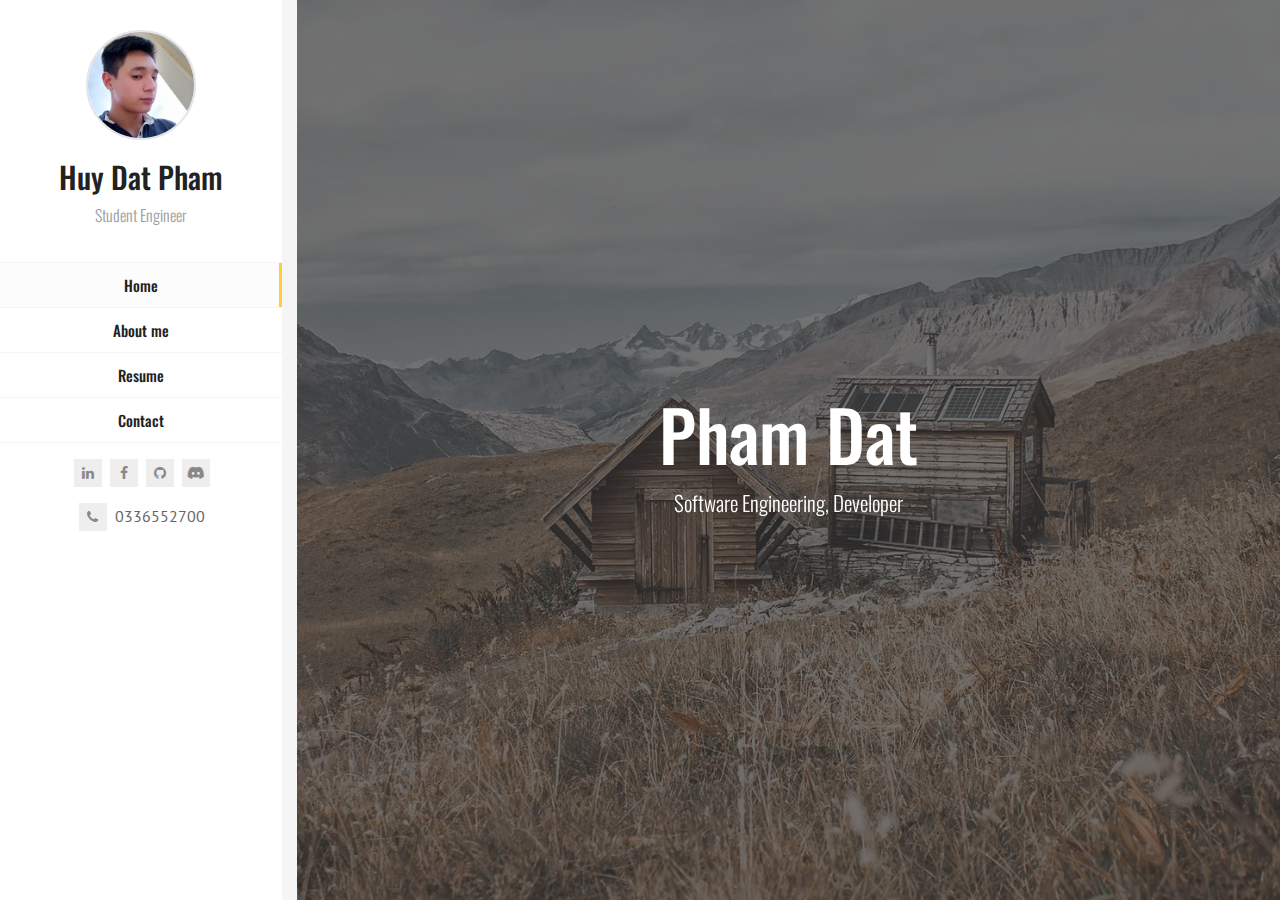
<file: index.html>
<!DOCTYPE html>
<html lang="en" class="no-js">

	<head>
		<meta charset="UTF-8" />
		<meta http-equiv="X-UA-Compatible" content="IE=edge">
		<title>Huy Dat Pham</title>
		<meta name="viewport" content="width=device-width, initial-scale=1, maximum-scale=1" />
		<meta name="description" content="Sunshine - Responsive vCard Template" />
		<meta name="keywords"
			content="vcard, resposnive, retina, resume, jquery, css3, bootstrap, Sunshine, portfolio" />
		<meta name="author" content="lmtheme" />
		<link rel="shortcut icon" href="favicon.ico">

		<link rel="stylesheet" href="https://cdnjs.cloudflare.com/ajax/libs/font-awesome/6.5.1/css/all.min.css"/>

		<link rel="stylesheet" href="css/bootstrap.css">
		<link rel="stylesheet" href="css/normalize.css">
		<link rel="stylesheet" href="css/transition-animations.css">
		<link rel="stylesheet" href="css/owl.carousel.css">
		<link rel="stylesheet" href="css/magnific-popup.css">
		<link rel="stylesheet" href="css/animate.css">
		<link rel="stylesheet" href="css/main.css" type="text/css">

		<script src="js/jquery-2.1.3.min.js"></script>
		<script src="js/modernizr.custom.js"></script>

		<script src='https://www.google.com/recaptcha/api.js'></script>
	</head>

	<body>
		<!-- Loading animation -->
		<div class="preloader">
			<div class="preloader-animation">
				<div class="dot1"></div>
				<div class="dot2"></div>
			</div>
		</div>
		<!-- /Loading animation -->

		<div id="page" class="page">
			<!-- Header -->
			<header id="site_header" class="header mobile-menu-hide">
				<div class="my-photo">
					<img src="./images/avatar.png" alt="image">
					<div class="mask"></div>
				</div>

				<div class="site-title-block">
					<h1 class="site-title">Huy Dat Pham</h1>
					<p class="site-description">Student Engineer</p>
				</div>

				<!-- Navigation & Social buttons -->
				<div class="site-nav">
					<!-- Main menu -->
					<ul id="nav" class="site-main-menu">
						<!-- About Me Subpage link -->
						<li>
							<a class="pt-trigger" href="#home" data-animation="58"
								data-goto="1">Home</a>
							<!-- href value = data-id without # of .pt-page. Data-goto is the number of section -->
						</li>
						<!-- /About Me Subpage link -->
						<!-- About Me Subpage link -->
						<li>
							<a class="pt-trigger" href="#about_me" data-animation="59" data-goto="2">About me</a>
						</li>
						<!-- /About Me Subpage link -->
						<li>
							<a class="pt-trigger" href="#resume" data-animation="60" data-goto="3">Resume</a>
						</li>
						<li>
							<a class="pt-trigger" href="#contact" data-animation="59" data-goto="4">Contact</a>
						</li>
					</ul>
					<!-- /Main menu -->

					<!-- Social buttons -->
					<ul class="social-links">
						<li>
							<a class="tip social-button" href="https://www.linkedin.com/in/huy-đạt-phạm-8a4926231"
								title="Linkedin"><i class="fa fa-linkedin"></i></a>
						</li>
						<!-- Full list of social icons: http://fontawesome.io/icons/#brand -->
						<li>
							<a class="tip social-button" href="https://www.facebook.com/profile.php?id=100041685856201"
								title="Facebook"><i class="fa fa-facebook"></i></a>
						</li>
						<li>
							<a class="tip social-button" href="https://github.com/phamhuydat"
								title="Github"><i class="fa fa-github"></i></a>
						</li>
						<li>
							<a class="tip social-button" href="#"
								title="Discord"><i class="fa-brands fa-discord"></i></a>
						</li>
					</ul>
					<ul class="social-links">
						<li>
							<a class="tip social-button" href="#"	
								title="Phone"><i class="fa fa-phone"></i></a>
								&nbsp0336552700
						</li>
					</ul>
					<!-- /Social buttons -->
				</div>
				<!-- Navigation & Social buttons -->
			</header>
			<!-- /Header -->

			<!-- Mobile Header -->
			<div class="mobile-header mobile-visible">
				<div class="mobile-logo-container">
					<div class="mobile-site-title">Huy Dat Pham</div>
				</div>

				<a class="menu-toggle mobile-visible">
					<i class="fa fa-bars"></i>
				</a>
			</div>
			<!-- /Mobile Header -->

			<!-- Main Content -->
			<div id="main" class="site-main">
				<!-- Page changer wrapper -->
				<div class="pt-wrapper">
					<!-- Subpages -->
					<div class="subpages">
						<!-- Home Subpage -->
						<section class="pt-page pt-page-1 section-with-bg section-paddings-0"
							style="background-image: url(images/homebg.png);" data-id="home">
							<div class="home-page-block-bg">
								<div class="mask"></div>
							</div>
							<div class="home-page-block">
								<div class="v-align">
									<h2>Pham Dat</h2>
									<div id="rotate" class="text-rotate">
										<div>
											<p class="home-page-description">Software Engineering, Developer</p>
										</div>
										<div>
												<p class="home-page-description">Database System and Data Engineer</p>
										</div>
									</div>
								</div>
							</div>
						</section>
						<!-- End of Home Subpage -->

						<!-- About Me Subpage -->
						<section class="pt-page pt-page-2" data-id="about_me">
							<div class="section-title-block">
								<h2 class="section-title">About Me</h2>
								<h5 class="section-description">Summary</h5>	
							</div>
							<div class="row">
								<div class="col-sm-8 col-md-8 subpage-block">
									<div class="general-info">
										<h3>Hello</h3>
										<p>My name Phạm Huy Đạt. I am an engineering student with passion for software development,
											currently I am learning website development with ASP.NET, C#,
											Besides website development, I want to learn other technologies such as Data Engineer,
											Computer Vision and machine learning.</p>
										<p>My learning journey focused on acquiring the necessary skills and knowledge to 
											thrive in the field of software engineering and develop my own skills.</p>
									</div>
								</div>

								<!-- <div class="col-sm-4 col-md-4 subpage-block">
									<div class="block-title" style="width: 250px; height: 250px">
										<img src="images/avatar.png" alt="" style="border-radius: 50%;">
									</div>
								</div> -->
							</div>

							<!-- Services block -->
							<div class="block-title">
								<h3>Services</h3>
							</div>

							<div class="row">
								<div class="col-sm-6 col-md-3 subpage-block">
									<div class="service-block">
										<div class="service-info">
											<img src="images/service/web_design.png" alt="Web Design">
											<h4>Web Design</h4>
											<p></p>
										</div>
									</div>
								</div>

								<!-- <div class="col-sm-6 col-md-3 subpage-block">
									<div class="service-block">
										<div class="service-info">
											<img src="images/service/copywrite.png" alt="Copywriter">
											<h4>Copywriter</h4>
											<p>Lorem ipsum dolor sit amet, consectetur adipisicing elit, sed do eiusmod
												tempor.</p>
										</div>
									</div>
								</div> -->

								<div class="col-sm-6 col-md-3 subpage-block">
									<div class="service-block">
										<div class="service-info">
											<img src="images/service/computervision.jpg" alt="Computer Vision">
											<h4>Computer Vision</h4>
											<p></p>
										</div>
									</div>
								</div>

								<div class="col-sm-6 col-md-3 subpage-block">
									<div class="service-block">
										<div class="service-info">
											<img src="images/service/mc.jpg" alt="Machine learning">
											<h4>Machine learning</h4>
											<p></p>
										</div>
									</div>
								</div>
							</div>
							<!-- End of Services block -->
						</section>
						<!-- End of About Me Subpage -->

						<!-- Resume Subpage -->
						<section class="pt-page pt-page-3" data-id="resume">
							<div class="section-title-block">
								<h2 class="section-title">Resume</h2>
								<!-- <h5 class="section-description"></h5> -->
							</div>
							<!-- <div class="row">
								<div class="col-sm-6 col-md-4 subpage-block">
									<div class="block-title">
										<h3>Education</h3>
									</div>
									<div class="timeline">

										<div class="timeline-event te-primary">
											<h5 class="event-date">2021</h5>
											<h4 class="event-name">Specialization Course</h4>
											<span class="event-description">University of Studies</span>
											<p>Mauris magna sapien, pharetra consectetur fringilla vitae, interdum sed
												tortor.</p>
										</div>
										
										<div class="timeline-event te-primary">
											<h5 class="event-date">2009</h5>
											<h4 class="event-name">Specialization Course</h4>
											<span class="event-description">University of Studies</span>
											<p>Mauris magna sapien, pharetra consectetur fringilla vitae, interdum sed
												tortor.</p>
										</div>
										
										<div class="timeline-event te-primary">
											<h5 class="event-date">2008</h5>
											<h4 class="event-name">Specialization Course</h4>
											<span class="event-description">University of Studies</span>
											<p>Mauris magna sapien, pharetra consectetur fringilla vitae, interdum sed
												tortor.</p>
										</div>
									</div>
								</div>

								<div class="col-sm-6 col-md-4 subpage-block">
									<div class="block-title">
										<h3>Experience</h3>
									</div>
									<div class="timeline">
										
										<div class="timeline-event te-primary">
											<h5 class="event-date">May 2022</h5>
											<h4 class="event-name">Backend-developer(C#)</h4>
											<span class="event-description">Web MVC</span>
											<p>Mauris magna sapien, pharetra consectetur fringilla vitae, interdum sed
												tortor.</p>
										</div>
									
										<div class="timeline-event te-primary">
											<h5 class="event-date">Dec 2011 - Nov 2012</h5>
											<h4 class="event-name">Web Designer</h4>
											<span class="event-description">Apple Inc.</span>
											<p>Mauris magna sapien, pharetra consectetur fringilla vitae, interdum sed
												tortor.</p>
										</div>
									
										<div class="timeline-event te-primary">
											<h5 class="event-date">Jan 2010 - Dec 2011</h5>
											<h4 class="event-name">Graphic Designer</h4>
											<span class="event-description">Web Agency</span>
											<p>Mauris magna sapien, pharetra consectetur fringilla vitae, interdum sed
												tortor.</p>
										</div>
									</div>
								</div>
								<div class="col-sm-6 col-md-4 subpage-block">
									<div class="block-title">
										<h3>Experience</h3>
									</div>
									<div class="timeline">
									
										<div class="timeline-event te-primary">
											<h5 class="event-date">Dec 2012 - Current</h5>
											<h4 class="event-name">Frontend-developer</h4>
											<span class="event-description">Web Agency</span>
											<p>Mauris magna sapien, pharetra consectetur fringilla vitae, interdum sed
												tortor.</p>
										</div>
										
										<div class="timeline-event te-primary">
											<h5 class="event-date">Dec 2011 - Nov 2012</h5>
											<h4 class="event-name">Web Designer</h4>
											<span class="event-description">Apple Inc.</span>
											<p>Mauris magna sapien, pharetra consectetur fringilla vitae, interdum sed
												tortor.</p>
										</div>
										
										<div class="timeline-event te-primary">
											<h5 class="event-date">Jan 2010 - Dec 2011</h5>
											<h4 class="event-name">Graphic Designer</h4>
											<span class="event-description">Web Agency</span>
											<p>Mauris magna sapien, pharetra consectetur fringilla vitae, interdum sed
												tortor.</p>
										</div>
									</div>
								</div>
							</div> -->
							<div class="row">	
								<!-- <div class="col-sm-12 col-md-12">
									<div class="download-cv-block">
										<a class="button" target="_blank" href="#">Download CV</a>
									</div>
								</div> -->
							</div>
						</section>
						<!-- End Resume Subpage -->
						
						<!-- Contact Subpage -->
						<section class="pt-page pt-page-6" data-id="contact">
							<div class="section-title-block">
								<h2 class="section-title">Contact</h2>
								<!-- <h5 class="section-description">Get in Touch</h5> -->
							</div>

							<div class="row">
								<div class="col-sm-6 col-md-6 subpage-block">
									<div class="block-title">
										<h3>Get in Touch</h3>
									</div>
									<p>	</p>
									<div class="contact-info-block">
										<div class="ci-icon">
											<i class="pe-7s-icon pe-7s-map-marker"></i>
										</div>
										<div class="ci-text">
											<h5>Cần Thơ, VietNam</h5>
										</div>
									</div>
									<div class="contact-info-block">
										<div class="ci-icon">
											<i class="pe-7s-icon pe-7s-mail"></i>
										</div>
										<div class="ci-text">
											<h5>phamhuydat0827@gmail.com</h5>
										</div>
									</div>
									<div class="contact-info-block">
										<div class="ci-icon">
											<i class="pe-7s-icon pe-7s-call"></i>
										</div>
										<div class="ci-text">
											<h5>0336552700</h5>
										</div>
									</div>
								</div>

								<div class="col-sm-6 col-md-6 subpage-block">
									<div class="block-title">
										<h3>Contact Form</h3>
									</div>
									<form id="contact-form" method="post" action="contact_form/contact_form.php">

										<div class="messages"></div>

										<div class="controls">
											<div class="form-group">
												<input id="form_name" type="text" name="name" class="form-control"
													placeholder="Full Name" required="required"
													data-error="Name is required.">
												<div class="form-control-border"></div>
												<i class="form-control-icon fa fa-user"></i>
												<div class="help-block with-errors"></div>
											</div>

											<div class="form-group">
												<input id="form_email" type="email" name="email" class="form-control"
													placeholder="Email Address" required="required"
													data-error="Valid email is required.">
												<div class="form-control-border"></div>
												<i class="form-control-icon fa fa-envelope"></i>
												<div class="help-block with-errors"></div>
											</div>

											<div class="form-group">
												<textarea id="form_message" name="message" class="form-control"
													placeholder="Message for me" rows="4" required="required"
													data-error="Please, leave me a message."></textarea>
												<div class="form-control-border"></div>
												<i class="form-control-icon fa fa-comment"></i>
												<div class="help-block with-errors"></div>
											</div>

											<div class="g-recaptcha"
												data-sitekey="6LdqmCAUAAAAAMMNEZvn6g4W5e0or2sZmAVpxVqI"
												data-callback="correctCaptcha"></div>

											<input type="submit" class="button btn-send" value="Send message">
										</div>
									</form>
								</div>
							</div>
						</section>
						<!-- End Contact Subpage -->

					</div>
				</div>
				<!-- /Page changer wrapper -->
			</div>
			<!-- /Main Content -->
		</div>

		<script src="js/bootstrap.min.js"></script>
		<script src="js/page-transition.js"></script>
		<script src="js/imagesloaded.pkgd.min.js"></script>
		<script src="js/validator.js"></script>
		<script src="js/jquery.shuffle.min.js"></script>
		<script src="js/masonry.pkgd.min.js"></script>
		<script src="js/owl.carousel.min.js"></script>
		<script src="js/jquery.magnific-popup.min.js"></script>
		<script src="js/jquery.hoverdir.js"></script>
		<script src="js/main.js"></script>

	</body>

</html>
</file>
<file: css/transition-animations.css>
/* animation sets */

/* move from / to  */

.pt-page-moveToLeft {
	-webkit-animation: moveToLeft .6s ease both;
	animation: moveToLeft .6s ease both;
}

.pt-page-moveFromLeft {
	-webkit-animation: moveFromLeft .6s ease both;
	animation: moveFromLeft .6s ease both;
}

.pt-page-moveToRight {
	-webkit-animation: moveToRight .6s ease both;
	animation: moveToRight .6s ease both;
}

.pt-page-moveFromRight {
	-webkit-animation: moveFromRight .6s ease both;
	animation: moveFromRight .6s ease both;
}

.pt-page-moveToTop {
	-webkit-animation: moveToTop .6s ease both;
	animation: moveToTop .6s ease both;
}

.pt-page-moveFromTop {
	-webkit-animation: moveFromTop .6s ease both;
	animation: moveFromTop .6s ease both;
}

.pt-page-moveToBottom {
	-webkit-animation: moveToBottom .6s ease both;
	animation: moveToBottom .6s ease both;
}

.pt-page-moveFromBottom {
	-webkit-animation: moveFromBottom .6s ease both;
	animation: moveFromBottom .6s ease both;
}

/* fade */

.pt-page-fade {
	-webkit-animation: fade .7s ease both;
	animation: fade .7s ease both;
}

/* move from / to and fade */

.pt-page-moveToLeftFade {
	-webkit-animation: moveToLeftFade .7s ease both;
	animation: moveToLeftFade .7s ease both;
}

.pt-page-moveFromLeftFade {
	-webkit-animation: moveFromLeftFade .7s ease both;
	animation: moveFromLeftFade .7s ease both;
}

.pt-page-moveToRightFade {
	-webkit-animation: moveToRightFade .7s ease both;
	animation: moveToRightFade .7s ease both;
}

.pt-page-moveFromRightFade {
	-webkit-animation: moveFromRightFade .7s ease both;
	animation: moveFromRightFade .7s ease both;
}

.pt-page-moveToTopFade {
	-webkit-animation: moveToTopFade .7s ease both;
	animation: moveToTopFade .7s ease both;
}

.pt-page-moveFromTopFade {
	-webkit-animation: moveFromTopFade .7s ease both;
	animation: moveFromTopFade .7s ease both;
}

.pt-page-moveToBottomFade {
	-webkit-animation: moveToBottomFade .7s ease both;
	animation: moveToBottomFade .7s ease both;
}

.pt-page-moveFromBottomFade {
	-webkit-animation: moveFromBottomFade .7s ease both;
	animation: moveFromBottomFade .7s ease both;
}

/* move to with different easing */

.pt-page-moveToLeftEasing {
	-webkit-animation: moveToLeft .7s ease-in-out both;
	animation: moveToLeft .7s ease-in-out both;
}
.pt-page-moveToRightEasing {
	-webkit-animation: moveToRight .7s ease-in-out both;
	animation: moveToRight .7s ease-in-out both;
}
.pt-page-moveToTopEasing {
	-webkit-animation: moveToTop .7s ease-in-out both;
	animation: moveToTop .7s ease-in-out both;
}
.pt-page-moveToBottomEasing {
	-webkit-animation: moveToBottom .7s ease-in-out both;
	animation: moveToBottom .7s ease-in-out both;
}

/********************************* keyframes **************************************/

/* move from / to  */

@-webkit-keyframes moveToLeft {
	from { }
	to { -webkit-transform: translateX(-100%); }
}
@keyframes moveToLeft {
	from { }
	to { -webkit-transform: translateX(-100%); transform: translateX(-100%); }
}

@-webkit-keyframes moveFromLeft {
	from { -webkit-transform: translateX(-100%); }
}
@keyframes moveFromLeft {
	from { -webkit-transform: translateX(-100%); transform: translateX(-100%); }
}

@-webkit-keyframes moveToRight { 
	from { }
	to { -webkit-transform: translateX(100%); }
}
@keyframes moveToRight { 
	from { }
	to { -webkit-transform: translateX(100%); transform: translateX(100%); }
}

@-webkit-keyframes moveFromRight {
	from { -webkit-transform: translateX(100%); }
}
@keyframes moveFromRight {
	from { -webkit-transform: translateX(100%); transform: translateX(100%); }
}

@-webkit-keyframes moveToTop {
	from { }
	to { -webkit-transform: translateY(-100%); }
}
@keyframes moveToTop {
	from { }
	to { -webkit-transform: translateY(-100%); transform: translateY(-100%); }
}

@-webkit-keyframes moveFromTop {
	from { -webkit-transform: translateY(-100%); }
}
@keyframes moveFromTop {
	from { -webkit-transform: translateY(-100%); transform: translateY(-100%); }
}

@-webkit-keyframes moveToBottom {
	from { }
	to { -webkit-transform: translateY(100%); }
}
@keyframes moveToBottom {
	from { }
	to { -webkit-transform: translateY(100%); transform: translateY(100%); }
}

@-webkit-keyframes moveFromBottom {
	from { -webkit-transform: translateY(100%); }
}
@keyframes moveFromBottom {
	from { -webkit-transform: translateY(100%); transform: translateY(100%); }
}

/* fade */

@-webkit-keyframes fade {
	from { }
	to { opacity: 0.3; }
}
@keyframes fade {
	from { }
	to { opacity: 0.3; }
}

/* move from / to and fade */

@-webkit-keyframes moveToLeftFade {
	from { }
	to { opacity: 0.3; -webkit-transform: translateX(-100%); }
}
@keyframes moveToLeftFade {
	from { }
	to { opacity: 0.3; -webkit-transform: translateX(-100%); transform: translateX(-100%); }
}

@-webkit-keyframes moveFromLeftFade {
	from { opacity: 0.3; -webkit-transform: translateX(-100%); }
}
@keyframes moveFromLeftFade {
	from { opacity: 0.3; -webkit-transform: translateX(-100%); transform: translateX(-100%); }
}

@-webkit-keyframes moveToRightFade {
	from { }
	to { opacity: 0.3; -webkit-transform: translateX(100%); }
}
@keyframes moveToRightFade {
	from { }
	to { opacity: 0.3; -webkit-transform: translateX(100%); transform: translateX(100%); }
}

@-webkit-keyframes moveFromRightFade {
	from { opacity: 0.3; -webkit-transform: translateX(100%); }
}
@keyframes moveFromRightFade {
	from { opacity: 0.3; -webkit-transform: translateX(100%); transform: translateX(100%); }
}

@-webkit-keyframes moveToTopFade {
	from { }
	to { opacity: 0.3; -webkit-transform: translateY(-100%); }
}
@keyframes moveToTopFade {
	from { }
	to { opacity: 0.3; -webkit-transform: translateY(-100%); transform: translateY(-100%); }
}

@-webkit-keyframes moveFromTopFade {
	from { opacity: 0.3; -webkit-transform: translateY(-100%); }
}
@keyframes moveFromTopFade {
	from { opacity: 0.3; -webkit-transform: translateY(-100%); transform: translateY(-100%); }
}

@-webkit-keyframes moveToBottomFade {
	from { }
	to { opacity: 0.3; -webkit-transform: translateY(100%); }
}
@keyframes moveToBottomFade {
	from { }
	to { opacity: 0.3; -webkit-transform: translateY(100%); transform: translateY(100%); }
}

@-webkit-keyframes moveFromBottomFade {
	from { opacity: 0.3; -webkit-transform: translateY(100%); }
}
@keyframes moveFromBottomFade {
	from { opacity: 0.3; -webkit-transform: translateY(100%); transform: translateY(100%); }
}

/* scale and fade */

.pt-page-scaleDown {
	-webkit-animation: scaleDown .7s ease both;
	animation: scaleDown .7s ease both;
}

.pt-page-scaleUp {
	-webkit-animation: scaleUp .7s ease both;
	animation: scaleUp .7s ease both;
}

.pt-page-scaleUpDown {
	-webkit-animation: scaleUpDown .5s ease both;
	animation: scaleUpDown .5s ease both;
}

.pt-page-scaleDownUp {
	-webkit-animation: scaleDownUp .5s ease both;
	animation: scaleDownUp .5s ease both;
}

.pt-page-scaleDownCenter {
	-webkit-animation: scaleDownCenter .4s ease-in both;
	animation: scaleDownCenter .4s ease-in both;
}

.pt-page-scaleUpCenter {
	-webkit-animation: scaleUpCenter .4s ease-out both;
	animation: scaleUpCenter .4s ease-out both;
}

/********************************* keyframes **************************************/

/* scale and fade */

@-webkit-keyframes scaleDown {
	from { }
	to { opacity: 0; -webkit-transform: scale(.8); }
}
@keyframes scaleDown {
	from { }
	to { opacity: 0; -webkit-transform: scale(.8); transform: scale(.8); }
}

@-webkit-keyframes scaleUp {
	from { opacity: 0; -webkit-transform: scale(.8); }
}
@keyframes scaleUp {
	from { opacity: 0; -webkit-transform: scale(.8); transform: scale(.8); }
}

@-webkit-keyframes scaleUpDown {
	from { opacity: 0; -webkit-transform: scale(1.2); }
}
@keyframes scaleUpDown {
	from { opacity: 0; -webkit-transform: scale(1.2); transform: scale(1.2); }
}

@-webkit-keyframes scaleDownUp {
	from { }
	to { opacity: 0; -webkit-transform: scale(1.2); }
}
@keyframes scaleDownUp {
	from { }
	to { opacity: 0; -webkit-transform: scale(1.2); transform: scale(1.2); }
}

@-webkit-keyframes scaleDownCenter {
	from { }
	to { opacity: 0; -webkit-transform: scale(.7); }
}
@keyframes scaleDownCenter {
	from { }
	to { opacity: 0; -webkit-transform: scale(.7); transform: scale(.7); }
}

@-webkit-keyframes scaleUpCenter {
	from { opacity: 0; -webkit-transform: scale(.7); }
}
@keyframes scaleUpCenter {
	from { opacity: 0; -webkit-transform: scale(.7); transform: scale(.7); }
}

/* rotate sides first and scale */

.pt-page-rotateRightSideFirst {
	-webkit-transform-origin: 0% 50%;
	transform-origin: 0% 50%;
	-webkit-animation: rotateRightSideFirst .8s both ease-in;
	animation: rotateRightSideFirst .8s both ease-in;
}
.pt-page-rotateLeftSideFirst {
	-webkit-transform-origin: 100% 50%;
	transform-origin: 100% 50%;
	-webkit-animation: rotateLeftSideFirst .8s both ease-in;
	animation: rotateLeftSideFirst .8s both ease-in;
}
.pt-page-rotateTopSideFirst {
	-webkit-transform-origin: 50% 100%;
	transform-origin: 50% 100%;
	-webkit-animation: rotateTopSideFirst .8s both ease-in;
	animation: rotateTopSideFirst .8s both ease-in;
}
.pt-page-rotateBottomSideFirst {
	-webkit-transform-origin: 50% 0%;
	transform-origin: 50% 0%;
	-webkit-animation: rotateBottomSideFirst .8s both ease-in;
	animation: rotateBottomSideFirst .8s both ease-in;
}

/* flip */

.pt-page-flipOutRight {
	-webkit-transform-origin: 50% 50%;
	transform-origin: 50% 50%;
	-webkit-animation: flipOutRight .5s both ease-in;
	animation: flipOutRight .5s both ease-in;
}
.pt-page-flipInLeft {
	-webkit-transform-origin: 50% 50%;
	transform-origin: 50% 50%;
	-webkit-animation: flipInLeft .5s both ease-out;
	animation: flipInLeft .5s both ease-out;
}
.pt-page-flipOutLeft {
	-webkit-transform-origin: 50% 50%;
	transform-origin: 50% 50%;
	-webkit-animation: flipOutLeft .5s both ease-in;
	animation: flipOutLeft .5s both ease-in;
}
.pt-page-flipInRight {
	-webkit-transform-origin: 50% 50%;
	transform-origin: 50% 50%;
	-webkit-animation: flipInRight .5s both ease-out;
	animation: flipInRight .5s both ease-out;
}
.pt-page-flipOutTop {
	-webkit-transform-origin: 50% 50%;
	transform-origin: 50% 50%;
	-webkit-animation: flipOutTop .5s both ease-in;
	animation: flipOutTop .5s both ease-in;
}
.pt-page-flipInBottom {
	-webkit-transform-origin: 50% 50%;
	transform-origin: 50% 50%;
	-webkit-animation: flipInBottom .5s both ease-out;
	animation: flipInBottom .5s both ease-out;
}
.pt-page-flipOutBottom {
	-webkit-transform-origin: 50% 50%;
	transform-origin: 50% 50%;
	-webkit-animation: flipOutBottom .5s both ease-in;
	animation: flipOutBottom .5s both ease-in;
}
.pt-page-flipInTop {
	-webkit-transform-origin: 50% 50%;
	transform-origin: 50% 50%;
	-webkit-animation: flipInTop .5s both ease-out;
	animation: flipInTop .5s both ease-out;
}

/* rotate fall */

.pt-page-rotateFall {
	-webkit-transform-origin: 0% 0%;
	transform-origin: 0% 0%;
	-webkit-animation: rotateFall 1s both ease-in;
	animation: rotateFall 1s both ease-in;
}

/* rotate newspaper */
.pt-page-rotateOutNewspaper {
	-webkit-transform-origin: 50% 50%;
	transform-origin: 50% 50%;
	-webkit-animation: rotateOutNewspaper .5s both ease-in;
	animation: rotateOutNewspaper .5s both ease-in;
}
.pt-page-rotateInNewspaper {
	-webkit-transform-origin: 50% 50%;
	transform-origin: 50% 50%;
	-webkit-animation: rotateInNewspaper .5s both ease-out;
	animation: rotateInNewspaper .5s both ease-out;
}

/* push */
.pt-page-rotatePushLeft {
	-webkit-transform-origin: 0% 50%;
	transform-origin: 0% 50%;
	-webkit-animation: rotatePushLeft .8s both ease;
	animation: rotatePushLeft .8s both ease;
}
.pt-page-rotatePushRight {
	-webkit-transform-origin: 100% 50%;
	transform-origin: 100% 50%;
	-webkit-animation: rotatePushRight .8s both ease;
	animation: rotatePushRight .8s both ease;
}
.pt-page-rotatePushTop {
	-webkit-transform-origin: 50% 0%;
	transform-origin: 50% 0%;
	-webkit-animation: rotatePushTop .8s both ease;
	animation: rotatePushTop .8s both ease;
}
.pt-page-rotatePushBottom {
	-webkit-transform-origin: 50% 100%;
	transform-origin: 50% 100%;
	-webkit-animation: rotatePushBottom .8s both ease;
	animation: rotatePushBottom .8s both ease;
}

/* pull */
.pt-page-rotatePullRight {
	-webkit-transform-origin: 100% 50%;
	transform-origin: 100% 50%;
	-webkit-animation: rotatePullRight .5s both ease;
	animation: rotatePullRight .5s both ease;
}
.pt-page-rotatePullLeft {
	-webkit-transform-origin: 0% 50%;
	transform-origin: 0% 50%;
	-webkit-animation: rotatePullLeft .5s both ease;
	animation: rotatePullLeft .5s both ease;
}
.pt-page-rotatePullTop {
	-webkit-transform-origin: 50% 0%;
	transform-origin: 50% 0%;
	-webkit-animation: rotatePullTop .5s both ease;
	animation: rotatePullTop .5s both ease;
}
.pt-page-rotatePullBottom {
	-webkit-transform-origin: 50% 100%;
	transform-origin: 50% 100%;
	-webkit-animation: rotatePullBottom .5s both ease;
	animation: rotatePullBottom .5s both ease;
}

/* fold */
.pt-page-rotateFoldRight {
	-webkit-transform-origin: 0% 50%;
	transform-origin: 0% 50%;
	-webkit-animation: rotateFoldRight .7s both ease;
	animation: rotateFoldRight .7s both ease;
}
.pt-page-rotateFoldLeft {
	-webkit-transform-origin: 100% 50%;
	transform-origin: 100% 50%;
	-webkit-animation: rotateFoldLeft .7s both ease;
	animation: rotateFoldLeft .7s both ease;
}
.pt-page-rotateFoldTop {
	-webkit-transform-origin: 50% 100%;
	transform-origin: 50% 100%;
	-webkit-animation: rotateFoldTop .7s both ease;
	animation: rotateFoldTop .7s both ease;
}
.pt-page-rotateFoldBottom {
	-webkit-transform-origin: 50% 0%;
	transform-origin: 50% 0%;
	-webkit-animation: rotateFoldBottom .7s both ease;
	animation: rotateFoldBottom .7s both ease;
}

/* unfold */
.pt-page-rotateUnfoldLeft {
	-webkit-transform-origin: 100% 50%;
	transform-origin: 100% 50%;
	-webkit-animation: rotateUnfoldLeft .7s both ease;
	animation: rotateUnfoldLeft .7s both ease;
}
.pt-page-rotateUnfoldRight {
	-webkit-transform-origin: 0% 50%;
	transform-origin: 0% 50%;
	-webkit-animation: rotateUnfoldRight .7s both ease;
	animation: rotateUnfoldRight .7s both ease;
}
.pt-page-rotateUnfoldTop {
	-webkit-transform-origin: 50% 100%;
	transform-origin: 50% 100%;
	-webkit-animation: rotateUnfoldTop .7s both ease;
	animation: rotateUnfoldTop .7s both ease;
}
.pt-page-rotateUnfoldBottom {
	-webkit-transform-origin: 50% 0%;
	transform-origin: 50% 0%;
	-webkit-animation: rotateUnfoldBottom .7s both ease;
	animation: rotateUnfoldBottom .7s both ease;
}

/* room walls */
.pt-page-rotateRoomLeftOut {
	-webkit-transform-origin: 100% 50%;
	transform-origin: 100% 50%;
	-webkit-animation: rotateRoomLeftOut .8s both ease;
	animation: rotateRoomLeftOut .8s both ease;
}
.pt-page-rotateRoomLeftIn {
	-webkit-transform-origin: 0% 50%;
	transform-origin: 0% 50%;
	-webkit-animation: rotateRoomLeftIn .8s both ease;
	animation: rotateRoomLeftIn .8s both ease;
}
.pt-page-rotateRoomRightOut {
	-webkit-transform-origin: 0% 50%;
	transform-origin: 0% 50%;
	-webkit-animation: rotateRoomRightOut .8s both ease;
	animation: rotateRoomRightOut .8s both ease;
}
.pt-page-rotateRoomRightIn {
	-webkit-transform-origin: 100% 50%;
	transform-origin: 100% 50%;
	-webkit-animation: rotateRoomRightIn .8s both ease;
	animation: rotateRoomRightIn .8s both ease;
}
.pt-page-rotateRoomTopOut {
	-webkit-transform-origin: 50% 100%;
	transform-origin: 50% 100%;
	-webkit-animation: rotateRoomTopOut .8s both ease;
	animation: rotateRoomTopOut .8s both ease;
}
.pt-page-rotateRoomTopIn {
	-webkit-transform-origin: 50% 0%;
	transform-origin: 50% 0%;
	-webkit-animation: rotateRoomTopIn .8s both ease;
	animation: rotateRoomTopIn .8s both ease;
}
.pt-page-rotateRoomBottomOut {
	-webkit-transform-origin: 50% 0%;
	transform-origin: 50% 0%;
	-webkit-animation: rotateRoomBottomOut .8s both ease;
	animation: rotateRoomBottomOut .8s both ease;
}
.pt-page-rotateRoomBottomIn {
	-webkit-transform-origin: 50% 100%;
	transform-origin: 50% 100%;
	-webkit-animation: rotateRoomBottomIn .8s both ease;
	animation: rotateRoomBottomIn .8s both ease;
}

/* cube */
.pt-page-rotateCubeLeftOut {
	-webkit-transform-origin: 100% 50%;
	transform-origin: 100% 50%;
	-webkit-animation: rotateCubeLeftOut .6s both ease-in;
	animation: rotateCubeLeftOut .6s both ease-in;
}
.pt-page-rotateCubeLeftIn {
	-webkit-transform-origin: 0% 50%;
	transform-origin: 0% 50%;
	-webkit-animation: rotateCubeLeftIn .6s both ease-in;
	animation: rotateCubeLeftIn .6s both ease-in;
}
.pt-page-rotateCubeRightOut {
	-webkit-transform-origin: 0% 50%;
	transform-origin: 0% 50%;
	-webkit-animation: rotateCubeRightOut .6s both ease-in;
	animation: rotateCubeRightOut .6s both ease-in;
}
.pt-page-rotateCubeRightIn {
	-webkit-transform-origin: 100% 50%;
	transform-origin: 100% 50%;
	-webkit-animation: rotateCubeRightIn .6s both ease-in;
	animation: rotateCubeRightIn .6s both ease-in;
}
.pt-page-rotateCubeTopOut {
	-webkit-transform-origin: 50% 100%;
	transform-origin: 50% 100%;
	-webkit-animation: rotateCubeTopOut .6s both ease-in;
	animation: rotateCubeTopOut .6s both ease-in;
}
.pt-page-rotateCubeTopIn {
	-webkit-transform-origin: 50% 0%;
	transform-origin: 50% 0%;
	-webkit-animation: rotateCubeTopIn .6s both ease-in;
	animation: rotateCubeTopIn .6s both ease-in;
}
.pt-page-rotateCubeBottomOut {
	-webkit-transform-origin: 50% 0%;
	transform-origin: 50% 0%;
	-webkit-animation: rotateCubeBottomOut .6s both ease-in;
	animation: rotateCubeBottomOut .6s both ease-in;
}
.pt-page-rotateCubeBottomIn {
	-webkit-transform-origin: 50% 100%;
	transform-origin: 50% 100%;
	-webkit-animation: rotateCubeBottomIn .6s both ease-in;
	animation: rotateCubeBottomIn .6s both ease-in;
}

/* carousel */
.pt-page-rotateCarouselLeftOut {
	-webkit-transform-origin: 100% 50%;
	transform-origin: 100% 50%;
	-webkit-animation: rotateCarouselLeftOut .8s both ease;
	animation: rotateCarouselLeftOut .8s both ease;
}
.pt-page-rotateCarouselLeftIn {
	-webkit-transform-origin: 0% 50%;
	transform-origin: 0% 50%;
	-webkit-animation: rotateCarouselLeftIn .8s both ease;
	animation: rotateCarouselLeftIn .8s both ease;
}
.pt-page-rotateCarouselRightOut {
	-webkit-transform-origin: 0% 50%;
	transform-origin: 0% 50%;
	-webkit-animation: rotateCarouselRightOut .8s both ease;
	animation: rotateCarouselRightOut .8s both ease;
}
.pt-page-rotateCarouselRightIn {
	-webkit-transform-origin: 100% 50%;
	transform-origin: 100% 50%;
	-webkit-animation: rotateCarouselRightIn .8s both ease;
	animation: rotateCarouselRightIn .8s both ease;
}
.pt-page-rotateCarouselTopOut {
	-webkit-transform-origin: 50% 100%;
	transform-origin: 50% 100%;
	-webkit-animation: rotateCarouselTopOut .8s both ease;
	animation: rotateCarouselTopOut .8s both ease;
}
.pt-page-rotateCarouselTopIn {
	-webkit-transform-origin: 50% 0%;
	transform-origin: 50% 0%;
	-webkit-animation: rotateCarouselTopIn .8s both ease;
	animation: rotateCarouselTopIn .8s both ease;
}
.pt-page-rotateCarouselBottomOut {
	-webkit-transform-origin: 50% 0%;
	transform-origin: 50% 0%;
	-webkit-animation: rotateCarouselBottomOut .8s both ease;
	animation: rotateCarouselBottomOut .8s both ease;
}
.pt-page-rotateCarouselBottomIn {
	-webkit-transform-origin: 50% 100%;
	transform-origin: 50% 100%;
	-webkit-animation: rotateCarouselBottomIn .8s both ease;
	animation: rotateCarouselBottomIn .8s both ease;
}

/* sides */
.pt-page-rotateSidesOut {
	-webkit-transform-origin: -50% 50%;
	transform-origin: -50% 50%;
	-webkit-animation: rotateSidesOut .5s both ease-in;
	animation: rotateSidesOut .5s both ease-in;
}
.pt-page-rotateSidesIn {
	-webkit-transform-origin: 150% 50%;
	transform-origin: 150% 50%;
	-webkit-animation: rotateSidesIn .5s both ease-out;
	animation: rotateSidesIn .5s both ease-out;
}

/* slide */
.pt-page-rotateSlideOut {
	-webkit-animation: rotateSlideOut 1s both ease;
	animation: rotateSlideOut 1s both ease;
}
.pt-page-rotateSlideIn {
	-webkit-animation: rotateSlideIn 1s both ease;
	animation: rotateSlideIn 1s both ease;
}

/********************************* keyframes **************************************/

/* rotate sides first and scale */

@-webkit-keyframes rotateRightSideFirst {
	0% { }
	40% { -webkit-transform: rotateY(15deg); opacity: .8; -webkit-animation-timing-function: ease-out; }
	100% { -webkit-transform: scale(0.8) translateZ(-200px); opacity:0; }
}
@keyframes rotateRightSideFirst {
	0% { }
	40% { -webkit-transform: rotateY(15deg); transform: rotateY(15deg); opacity: .8; -webkit-animation-timing-function: ease-out; animation-timing-function: ease-out; }
	100% { -webkit-transform: scale(0.8) translateZ(-200px); transform: scale(0.8) translateZ(-200px); opacity:0; }
}

@-webkit-keyframes rotateLeftSideFirst {
	0% { }
	40% { -webkit-transform: rotateY(-15deg); opacity: .8; -webkit-animation-timing-function: ease-out; }
	100% { -webkit-transform: scale(0.8) translateZ(-200px); opacity:0; }
}
@keyframes rotateLeftSideFirst {
	0% { }
	40% { -webkit-transform: rotateY(-15deg); transform: rotateY(-15deg); opacity: .8; -webkit-animation-timing-function: ease-out; animation-timing-function: ease-out; }
	100% { -webkit-transform: scale(0.8) translateZ(-200px); transform: scale(0.8) translateZ(-200px); opacity:0; }
}

@-webkit-keyframes rotateTopSideFirst {
	0% { }
	40% { -webkit-transform: rotateX(15deg); opacity: .8; -webkit-animation-timing-function: ease-out; }
	100% { -webkit-transform: scale(0.8) translateZ(-200px); opacity:0; }
}
@keyframes rotateTopSideFirst {
	0% { }
	40% { -webkit-transform: rotateX(15deg); transform: rotateX(15deg); opacity: .8; -webkit-animation-timing-function: ease-out; animation-timing-function: ease-out; }
	100% { -webkit-transform: scale(0.8) translateZ(-200px); transform: scale(0.8) translateZ(-200px); opacity:0; }
}

@-webkit-keyframes rotateBottomSideFirst {
	0% { }
	40% { -webkit-transform: rotateX(-15deg); opacity: .8; -webkit-animation-timing-function: ease-out; }
	100% { -webkit-transform: scale(0.8) translateZ(-200px); opacity:0; }
}
@keyframes rotateBottomSideFirst {
	0% { }
	40% { -webkit-transform: rotateX(-15deg); transform: rotateX(-15deg); opacity: .8; -webkit-animation-timing-function: ease-out; animation-timing-function: ease-out; }
	100% { -webkit-transform: scale(0.8) translateZ(-200px); transform: scale(0.8) translateZ(-200px); opacity:0; }
}

/* flip */

@-webkit-keyframes flipOutRight {
	from { }
	to { -webkit-transform: translateZ(-1000px) rotateY(90deg); opacity: 0.2; }
}
@keyframes flipOutRight {
	from { }
	to { -webkit-transform: translateZ(-1000px) rotateY(90deg); transform: translateZ(-1000px) rotateY(90deg); opacity: 0.2; }
}

@-webkit-keyframes flipInLeft {
	from { -webkit-transform: translateZ(-1000px) rotateY(-90deg); opacity: 0.2; }
}
@keyframes flipInLeft {
	from { -webkit-transform: translateZ(-1000px) rotateY(-90deg); transform: translateZ(-1000px) rotateY(-90deg); opacity: 0.2; }
}

@-webkit-keyframes flipOutLeft {
	from { }
	to { -webkit-transform: translateZ(-1000px) rotateY(-90deg); opacity: 0.2; }
}
@keyframes flipOutLeft {
	from { }
	to { -webkit-transform: translateZ(-1000px) rotateY(-90deg); transform: translateZ(-1000px) rotateY(-90deg); opacity: 0.2; }
}

@-webkit-keyframes flipInRight {
	from { -webkit-transform: translateZ(-1000px) rotateY(90deg); opacity: 0.2; }
}
@keyframes flipInRight {
	from { -webkit-transform: translateZ(-1000px) rotateY(90deg); transform: translateZ(-1000px) rotateY(90deg); opacity: 0.2; }
}

@-webkit-keyframes flipOutTop {
	from { }
	to { -webkit-transform: translateZ(-1000px) rotateX(90deg); opacity: 0.2; }
}
@keyframes flipOutTop {
	from { }
	to { -webkit-transform: translateZ(-1000px) rotateX(90deg); transform: translateZ(-1000px) rotateX(90deg); opacity: 0.2; }
}

@-webkit-keyframes flipInBottom {
	from { -webkit-transform: translateZ(-1000px) rotateX(-90deg); opacity: 0.2; }
}
@keyframes flipInBottom {
	from { -webkit-transform: translateZ(-1000px) rotateX(-90deg); transform: translateZ(-1000px) rotateX(-90deg); opacity: 0.2; }
}

@-webkit-keyframes flipOutBottom {
	from { }
	to { -webkit-transform: translateZ(-1000px) rotateX(-90deg); opacity: 0.2; }
}
@keyframes flipOutBottom {
	from { }
	to { -webkit-transform: translateZ(-1000px) rotateX(-90deg); transform: translateZ(-1000px) rotateX(-90deg); opacity: 0.2; }
}

@-webkit-keyframes flipInTop {
	from { -webkit-transform: translateZ(-1000px) rotateX(90deg); opacity: 0.2; }
}
@keyframes flipInTop {
	from { -webkit-transform: translateZ(-1000px) rotateX(90deg); transform: translateZ(-1000px) rotateX(90deg); opacity: 0.2; }
}

/* fall */

@-webkit-keyframes rotateFall {
	0% { -webkit-transform: rotateZ(0deg); }
	20% { -webkit-transform: rotateZ(10deg); -webkit-animation-timing-function: ease-out; }
	40% { -webkit-transform: rotateZ(17deg); }
	60% { -webkit-transform: rotateZ(16deg); }
	100% { -webkit-transform: translateY(100%) rotateZ(17deg); }
}
@keyframes rotateFall {
	0% { -webkit-transform: rotateZ(0deg); transform: rotateZ(0deg); }
	20% { -webkit-transform: rotateZ(10deg); transform: rotateZ(10deg); -webkit-animation-timing-function: ease-out; animation-timing-function: ease-out; }
	40% { -webkit-transform: rotateZ(17deg); transform: rotateZ(17deg); }
	60% { -webkit-transform: rotateZ(16deg); transform: rotateZ(16deg); }
	100% { -webkit-transform: translateY(100%) rotateZ(17deg); transform: translateY(100%) rotateZ(17deg); }
}

/* newspaper */

@-webkit-keyframes rotateOutNewspaper {
	from { }
	to { -webkit-transform: translateZ(-3000px) rotateZ(360deg); opacity: 0; }
}
@keyframes rotateOutNewspaper {
	from { }
	to { -webkit-transform: translateZ(-3000px) rotateZ(360deg); transform: translateZ(-3000px) rotateZ(360deg); opacity: 0; }
}

@-webkit-keyframes rotateInNewspaper {
	from { -webkit-transform: translateZ(-3000px) rotateZ(-360deg); opacity: 0; }
}
@keyframes rotateInNewspaper {
	from { -webkit-transform: translateZ(-3000px) rotateZ(-360deg); transform: translateZ(-3000px) rotateZ(-360deg); opacity: 0; }
}

/* push */

@-webkit-keyframes rotatePushLeft {
	from { }
	to { opacity: 0; -webkit-transform: rotateY(90deg); }
}
@keyframes rotatePushLeft {
	from { }
	to { opacity: 0; -webkit-transform: rotateY(90deg); transform: rotateY(90deg); }
}

@-webkit-keyframes rotatePushRight {
	from { }
	to { opacity: 0; -webkit-transform: rotateY(-90deg); }
}
@keyframes rotatePushRight {
	from { }
	to { opacity: 0; -webkit-transform: rotateY(-90deg); transform: rotateY(-90deg); }
}

@-webkit-keyframes rotatePushTop {
	from { }
	to { opacity: 0; -webkit-transform: rotateX(-90deg); }
}
@keyframes rotatePushTop {
	from { }
	to { opacity: 0; -webkit-transform: rotateX(-90deg); transform: rotateX(-90deg); }
}

@-webkit-keyframes rotatePushBottom {
	from { }
	to { opacity: 0; -webkit-transform: rotateX(90deg); }
}
@keyframes rotatePushBottom {
	from { }
	to { opacity: 0; -webkit-transform: rotateX(90deg); transform: rotateX(90deg); }
}

/* pull */

@-webkit-keyframes rotatePullRight {
	from { opacity: 0; -webkit-transform: rotateY(-90deg); }
}
@keyframes rotatePullRight {
	from { opacity: 0; -webkit-transform: rotateY(-90deg); transform: rotateY(-90deg); }
}

@-webkit-keyframes rotatePullLeft {
	from { opacity: 0; -webkit-transform: rotateY(90deg); }
}
@keyframes rotatePullLeft {
	from { opacity: 0; -webkit-transform: rotateY(90deg); transform: rotateY(90deg); }
}

@-webkit-keyframes rotatePullTop {
	from { opacity: 0; -webkit-transform: rotateX(-90deg); }
}
@keyframes rotatePullTop {
	from { opacity: 0; -webkit-transform: rotateX(-90deg); transform: rotateX(-90deg); }
}

@-webkit-keyframes rotatePullBottom {
	from { opacity: 0; -webkit-transform: rotateX(90deg); }
}
@keyframes rotatePullBottom {
	from { opacity: 0; -webkit-transform: rotateX(90deg); transform: rotateX(90deg); }
}

/* fold */

@-webkit-keyframes rotateFoldRight {
	from { }
	to { opacity: 0; -webkit-transform: translateX(100%) rotateY(90deg); }
}
@keyframes rotateFoldRight {
	from { }
	to { opacity: 0; -webkit-transform: translateX(100%) rotateY(90deg); transform: translateX(100%) rotateY(90deg); }
}

@-webkit-keyframes rotateFoldLeft {
	from { }
	to { opacity: 0; -webkit-transform: translateX(-100%) rotateY(-90deg); }
}
@keyframes rotateFoldLeft {
	from { }
	to { opacity: 0; -webkit-transform: translateX(-100%) rotateY(-90deg); transform: translateX(-100%) rotateY(-90deg); }
}

@-webkit-keyframes rotateFoldTop {
	from { }
	to { opacity: 0; -webkit-transform: translateY(-100%) rotateX(90deg); }
}
@keyframes rotateFoldTop {
	from { }
	to { opacity: 0; -webkit-transform: translateY(-100%) rotateX(90deg); transform: translateY(-100%) rotateX(90deg); }
}

@-webkit-keyframes rotateFoldBottom {
	from { }
	to { opacity: 0; -webkit-transform: translateY(100%) rotateX(-90deg); }
}
@keyframes rotateFoldBottom {
	from { }
	to { opacity: 0; -webkit-transform: translateY(100%) rotateX(-90deg); transform: translateY(100%) rotateX(-90deg); }
}

/* unfold */

@-webkit-keyframes rotateUnfoldLeft {
	from { opacity: 0; -webkit-transform: translateX(-100%) rotateY(-90deg); }
}
@keyframes rotateUnfoldLeft {
	from { opacity: 0; -webkit-transform: translateX(-100%) rotateY(-90deg); transform: translateX(-100%) rotateY(-90deg); }
}

@-webkit-keyframes rotateUnfoldRight {
	from { opacity: 0; -webkit-transform: translateX(100%) rotateY(90deg); }
}
@keyframes rotateUnfoldRight {
	from { opacity: 0; -webkit-transform: translateX(100%) rotateY(90deg); transform: translateX(100%) rotateY(90deg); }
}

@-webkit-keyframes rotateUnfoldTop {
	from { opacity: 0; -webkit-transform: translateY(-100%) rotateX(90deg); }
}
@keyframes rotateUnfoldTop {
	from { opacity: 0; -webkit-transform: translateY(-100%) rotateX(90deg); transform: translateY(-100%) rotateX(90deg); }
}

@-webkit-keyframes rotateUnfoldBottom {
	from { opacity: 0; -webkit-transform: translateY(100%) rotateX(-90deg); }
}
@keyframes rotateUnfoldBottom {
	from { opacity: 0; -webkit-transform: translateY(100%) rotateX(-90deg); transform: translateY(100%) rotateX(-90deg); }
}

/* room walls */

@-webkit-keyframes rotateRoomLeftOut {
	from { }
	to { opacity: .3; -webkit-transform: translateX(-100%) rotateY(90deg); }
}
@keyframes rotateRoomLeftOut {
	from { }
	to { opacity: .3; -webkit-transform: translateX(-100%) rotateY(90deg); transform: translateX(-100%) rotateY(90deg); }
}

@-webkit-keyframes rotateRoomLeftIn {
	from { opacity: .3; -webkit-transform: translateX(100%) rotateY(-90deg); }
}
@keyframes rotateRoomLeftIn {
	from { opacity: .3; -webkit-transform: translateX(100%) rotateY(-90deg); transform: translateX(100%) rotateY(-90deg); }
}

@-webkit-keyframes rotateRoomRightOut {
	from { }
	to { opacity: .3; -webkit-transform: translateX(100%) rotateY(-90deg); }
}
@keyframes rotateRoomRightOut {
	from { }
	to { opacity: .3; -webkit-transform: translateX(100%) rotateY(-90deg); transform: translateX(100%) rotateY(-90deg); }
}

@-webkit-keyframes rotateRoomRightIn {
	from { opacity: .3; -webkit-transform: translateX(-100%) rotateY(90deg); }
}
@keyframes rotateRoomRightIn {
	from { opacity: .3; -webkit-transform: translateX(-100%) rotateY(90deg); transform: translateX(-100%) rotateY(90deg); }
}

@-webkit-keyframes rotateRoomTopOut {
	from { }
	to { opacity: .3; -webkit-transform: translateY(-100%) rotateX(-90deg); }
}
@keyframes rotateRoomTopOut {
	from { }
	to { opacity: .3; -webkit-transform: translateY(-100%) rotateX(-90deg); transform: translateY(-100%) rotateX(-90deg); }
}

@-webkit-keyframes rotateRoomTopIn {
	from { opacity: .3; -webkit-transform: translateY(100%) rotateX(90deg); }
}
@keyframes rotateRoomTopIn {
	from { opacity: .3; -webkit-transform: translateY(100%) rotateX(90deg); transform: translateY(100%) rotateX(90deg); }
}

@-webkit-keyframes rotateRoomBottomOut {
	from { }
	to { opacity: .3; -webkit-transform: translateY(100%) rotateX(90deg); }
}
@keyframes rotateRoomBottomOut {
	from { }
	to { opacity: .3; -webkit-transform: translateY(100%) rotateX(90deg); transform: translateY(100%) rotateX(90deg); }
}

@-webkit-keyframes rotateRoomBottomIn {
	from { opacity: .3; -webkit-transform: translateY(-100%) rotateX(-90deg); }
}
@keyframes rotateRoomBottomIn {
	from { opacity: .3; -webkit-transform: translateY(-100%) rotateX(-90deg); transform: translateY(-100%) rotateX(-90deg); }
}

/* cube */

@-webkit-keyframes rotateCubeLeftOut {
	0% { }
	50% { -webkit-animation-timing-function: ease-out;  -webkit-transform: translateX(-50%) translateZ(-200px) rotateY(-45deg); }
	100% { opacity: .3; -webkit-transform: translateX(-100%) rotateY(-90deg); }
}
@keyframes rotateCubeLeftOut {
	0% { }
	50% { -webkit-animation-timing-function: ease-out; animation-timing-function: ease-out;  -webkit-transform: translateX(-50%) translateZ(-200px) rotateY(-45deg);  transform: translateX(-50%) translateZ(-200px) rotateY(-45deg); }
	100% { opacity: .3; -webkit-transform: translateX(-100%) rotateY(-90deg); transform: translateX(-100%) rotateY(-90deg); }
}

@-webkit-keyframes rotateCubeLeftIn {
	0% { opacity: .3; -webkit-transform: translateX(100%) rotateY(90deg); }
	50% { -webkit-animation-timing-function: ease-out;  -webkit-transform: translateX(50%) translateZ(-200px) rotateY(45deg); }
}
@keyframes rotateCubeLeftIn {
	0% { opacity: .3; -webkit-transform: translateX(100%) rotateY(90deg); transform: translateX(100%) rotateY(90deg); }
	50% { -webkit-animation-timing-function: ease-out; animation-timing-function: ease-out;  -webkit-transform: translateX(50%) translateZ(-200px) rotateY(45deg);  transform: translateX(50%) translateZ(-200px) rotateY(45deg); }
}

@-webkit-keyframes rotateCubeRightOut {
	0% { }
	50% { -webkit-animation-timing-function: ease-out; -webkit-transform: translateX(50%) translateZ(-200px) rotateY(45deg); }
	100% { opacity: .3; -webkit-transform: translateX(100%) rotateY(90deg); }
}
@keyframes rotateCubeRightOut {
	0% { }
	50% { -webkit-animation-timing-function: ease-out; animation-timing-function: ease-out; -webkit-transform: translateX(50%) translateZ(-200px) rotateY(45deg); transform: translateX(50%) translateZ(-200px) rotateY(45deg); }
	100% { opacity: .3; -webkit-transform: translateX(100%) rotateY(90deg); transform: translateX(100%) rotateY(90deg); }
}

@-webkit-keyframes rotateCubeRightIn {
	0% { opacity: .3; -webkit-transform: translateX(-100%) rotateY(-90deg); }
	50% { -webkit-animation-timing-function: ease-out; -webkit-transform: translateX(-50%) translateZ(-200px) rotateY(-45deg); }
}
@keyframes rotateCubeRightIn {
	0% { opacity: .3; -webkit-transform: translateX(-100%) rotateY(-90deg); transform: translateX(-100%) rotateY(-90deg); }
	50% { -webkit-animation-timing-function: ease-out; animation-timing-function: ease-out; -webkit-transform: translateX(-50%) translateZ(-200px) rotateY(-45deg); transform: translateX(-50%) translateZ(-200px) rotateY(-45deg); }
}

@-webkit-keyframes rotateCubeTopOut {
	0% { }
	50% { -webkit-animation-timing-function: ease-out; -webkit-transform: translateY(-50%) translateZ(-200px) rotateX(45deg); }
	100% { opacity: .3; -webkit-transform: translateY(-100%) rotateX(90deg); }
}
@keyframes rotateCubeTopOut {
	0% {}
	50% { -webkit-animation-timing-function: ease-out; animation-timing-function: ease-out; -webkit-transform: translateY(-50%) translateZ(-200px) rotateX(45deg); transform: translateY(-50%) translateZ(-200px) rotateX(45deg); }
	100% { opacity: .3; -webkit-transform: translateY(-100%) rotateX(90deg); transform: translateY(-100%) rotateX(90deg); }
}

@-webkit-keyframes rotateCubeTopIn {
	0% { opacity: .3; -webkit-transform: translateY(100%) rotateX(-90deg); }
	50% { -webkit-animation-timing-function: ease-out; -webkit-transform: translateY(50%) translateZ(-200px) rotateX(-45deg); }
}
@keyframes rotateCubeTopIn {
	0% { opacity: .3; -webkit-transform: translateY(100%) rotateX(-90deg); transform: translateY(100%) rotateX(-90deg); }
	50% { -webkit-animation-timing-function: ease-out; animation-timing-function: ease-out; -webkit-transform: translateY(50%) translateZ(-200px) rotateX(-45deg); transform: translateY(50%) translateZ(-200px) rotateX(-45deg); }
}

@-webkit-keyframes rotateCubeBottomOut {
	0% { }
	50% { -webkit-animation-timing-function: ease-out; -webkit-transform: translateY(50%) translateZ(-200px) rotateX(-45deg); }
	100% { opacity: .3; -webkit-transform: translateY(100%) rotateX(-90deg); }
}
@keyframes rotateCubeBottomOut {
	0% { }
	50% { -webkit-animation-timing-function: ease-out; animation-timing-function: ease-out; -webkit-transform: translateY(50%) translateZ(-200px) rotateX(-45deg); transform: translateY(50%) translateZ(-200px) rotateX(-45deg); }
	100% { opacity: .3; -webkit-transform: translateY(100%) rotateX(-90deg); transform: translateY(100%) rotateX(-90deg); }
}

@-webkit-keyframes rotateCubeBottomIn {
	0% { opacity: .3; -webkit-transform: translateY(-100%) rotateX(90deg); }
	50% { -webkit-animation-timing-function: ease-out; -webkit-transform: translateY(-50%) translateZ(-200px) rotateX(45deg); }
}
@keyframes rotateCubeBottomIn {
	0% { opacity: .3; -webkit-transform: translateY(-100%) rotateX(90deg); transform: translateY(-100%) rotateX(90deg); }
	50% { -webkit-animation-timing-function: ease-out; animation-timing-function: ease-out; -webkit-transform: translateY(-50%) translateZ(-200px) rotateX(45deg); transform: translateY(-50%) translateZ(-200px) rotateX(45deg); }
}

/* carousel */

@-webkit-keyframes rotateCarouselLeftOut {
	from { }
	to { opacity: .3; -webkit-transform: translateX(-150%) scale(.4) rotateY(-65deg); }
}
@keyframes rotateCarouselLeftOut {
	from { }
	to { opacity: .3; -webkit-transform: translateX(-150%) scale(.4) rotateY(-65deg); transform: translateX(-150%) scale(.4) rotateY(-65deg); }
}

@-webkit-keyframes rotateCarouselLeftIn {
	from { opacity: .3; -webkit-transform: translateX(200%) scale(.4) rotateY(65deg); }
}
@keyframes rotateCarouselLeftIn {
	from { opacity: .3; -webkit-transform: translateX(200%) scale(.4) rotateY(65deg); transform: translateX(200%) scale(.4) rotateY(65deg); }
}

@-webkit-keyframes rotateCarouselRightOut {
	from { }
	to { opacity: .3; -webkit-transform: translateX(200%) scale(.4) rotateY(65deg); }
}
@keyframes rotateCarouselRightOut {
	from { }
	to { opacity: .3; -webkit-transform: translateX(200%) scale(.4) rotateY(65deg); transform: translateX(200%) scale(.4) rotateY(65deg); }
}

@-webkit-keyframes rotateCarouselRightIn {
	from { opacity: .3; -webkit-transform: translateX(-200%) scale(.4) rotateY(-65deg); }
}
@keyframes rotateCarouselRightIn {
	from { opacity: .3; -webkit-transform: translateX(-200%) scale(.4) rotateY(-65deg); transform: translateX(-200%) scale(.4) rotateY(-65deg); }
}

@-webkit-keyframes rotateCarouselTopOut {
	from { }
	to { opacity: .3; -webkit-transform: translateY(-200%) scale(.4) rotateX(65deg); }
}
@keyframes rotateCarouselTopOut {
	from { }
	to { opacity: .3; -webkit-transform: translateY(-200%) scale(.4) rotateX(65deg); transform: translateY(-200%) scale(.4) rotateX(65deg); }
}

@-webkit-keyframes rotateCarouselTopIn {
	from { opacity: .3; -webkit-transform: translateY(200%) scale(.4) rotateX(-65deg); }
}
@keyframes rotateCarouselTopIn {
	from { opacity: .3; -webkit-transform: translateY(200%) scale(.4) rotateX(-65deg); transform: translateY(200%) scale(.4) rotateX(-65deg); }
}

@-webkit-keyframes rotateCarouselBottomOut {
	from { }
	to { opacity: .3; -webkit-transform: translateY(200%) scale(.4) rotateX(-65deg); }
}
@keyframes rotateCarouselBottomOut {
	from { }
	to { opacity: .3; -webkit-transform: translateY(200%) scale(.4) rotateX(-65deg); transform: translateY(200%) scale(.4) rotateX(-65deg); }
}

@-webkit-keyframes rotateCarouselBottomIn {
	from { opacity: .3; -webkit-transform: translateY(-200%) scale(.4) rotateX(65deg); }
}
@keyframes rotateCarouselBottomIn {
	from { opacity: .3; -webkit-transform: translateY(-200%) scale(.4) rotateX(65deg); transform: translateY(-200%) scale(.4) rotateX(65deg); }
}

/* sides */

@-webkit-keyframes rotateSidesOut {
	from { }
	to { opacity: 0; -webkit-transform: translateZ(-500px) rotateY(90deg); }
}
@keyframes rotateSidesOut {
	from { }
	to { opacity: 0; -webkit-transform: translateZ(-500px) rotateY(90deg); transform: translateZ(-500px) rotateY(90deg); }
}

@-webkit-keyframes rotateSidesIn {
	from { opacity: 0; -webkit-transform: translateZ(-500px) rotateY(-90deg); }
}
@keyframes rotateSidesIn {
	from { opacity: 0; -webkit-transform: translateZ(-500px) rotateY(-90deg); transform: translateZ(-500px) rotateY(-90deg); }
}

/* slide */

@-webkit-keyframes rotateSlideOut {
	0% { }
	25% { opacity: .5; -webkit-transform: translateZ(-500px); }
	75% { opacity: .5; -webkit-transform: translateZ(-500px) translateX(-200%); }
	100% { opacity: .5; -webkit-transform: translateZ(-500px) translateX(-200%); }
}
@keyframes rotateSlideOut {
	0% { }
	25% { opacity: .5; -webkit-transform: translateZ(-500px); transform: translateZ(-500px); }
	75% { opacity: .5; -webkit-transform: translateZ(-500px) translateX(-200%); transform: translateZ(-500px) translateX(-200%); }
	100% { opacity: .5; -webkit-transform: translateZ(-500px) translateX(-200%); transform: translateZ(-500px) translateX(-200%); }
}

@-webkit-keyframes rotateSlideIn {
	0%, 25% { opacity: .5; -webkit-transform: translateZ(-500px) translateX(200%); }
	75% { opacity: .5; -webkit-transform: translateZ(-500px); }
	100% { opacity: 1; -webkit-transform: translateZ(0) translateX(0); }
}
@keyframes rotateSlideIn {
	0%, 25% { opacity: .5; -webkit-transform: translateZ(-500px) translateX(200%); transform: translateZ(-500px) translateX(200%); }
	75% { opacity: .5; -webkit-transform: translateZ(-500px); transform: translateZ(-500px); }
	100% { opacity: 1; -webkit-transform: translateZ(0) translateX(0); transform: translateZ(0) translateX(0); }
}

/* animation delay classes */

.pt-page-delay100 {
	-webkit-animation-delay: .1s;
	animation-delay: .1s;
}
.pt-page-delay180 {
	-webkit-animation-delay: .180s;
	animation-delay: .180s;
}
.pt-page-delay200 {
	-webkit-animation-delay: .2s;
	animation-delay: .2s;
}
.pt-page-delay300 {
	-webkit-animation-delay: .3s;
	animation-delay: .3s;
}
.pt-page-delay400 {
	-webkit-animation-delay: .4s;
	animation-delay: .4s;
}
.pt-page-delay500 {
	-webkit-animation-delay: .5s;
	animation-delay: .5s;
}
.pt-page-delay700 {
	-webkit-animation-delay: .7s;
	animation-delay: .7s;
}
.pt-page-delay1000 {
	-webkit-animation-delay: 1s;
	animation-delay: 1s;
}
</file>
<file: css/main.css>
/*
* Template Name: Sunshine - Responsive vCard Template v2
* Author: LMPixels
* Author URL: http://themeforest.net/user/LMPixels
* Version: 2.1
*/

/* =============================================================================

1. Fonts
2. General styles (Buttons, Inputs, Typography)
3. Page loadig animation
4. Subpages changer
5. Site header (sidebar)
6. Site content
7. Subpages
  7.1. Home subpage
  7.2. About Me subpage
  7.3. Resume subpage
  7.4. Portfolio subpage
  7.5. Blog subpage
  7.6. Contact subpage
8. Sliders (testimonials & portfolio carousels)
9. Portfolio Full info page
10. Blog post page
11. Media Queries
12. Updates

============================================================================= */


/* ============================================================================= 
1. Fonts
============================================================================= */
/* 7 stroke icons font by Pixeden */
@import url('pe-icon-7-stroke.css'); /* Full icons list: http://themes-pixeden.com/font-demos/7-stroke/index.html */

/* Font awesome icons font */
@import url('font-awesome.css'); /* Full icons list: http://fontawesome.io/icons/ */

/* Google fonts */
@import url("http://fonts.googleapis.com/css?family=Oswald:300,400,700");
@import url("http://fonts.googleapis.com/css?family=PT+Sans:400,700,400italic,700italic&subset=latin,latin-ext,cyrillic");


/* ============================================================================= 
2. General styles
============================================================================= */

html {
  height: 100%;
}
body {
  font-family: 'PT Sans', Courier new, sans-serif;
  color: #666;
  margin: 0;
  height: 100%;
  font-size: 100%;
  line-height: 1.5em
}

a {
  color: #0099CC;
  text-decoration: none;
  outline: none;
  -webkit-transition-duration: 0.3s;
  transition-duration: 0.3s;
}

a:hover {
  color: #006699;
  color: #0099CC;
  text-decoration: none;
  outline: none;
}

h1, h2, h3, h4, h5, h6 {
  color: #222;
  font-family: Oswald, Helvetica, sans-serif;
  line-height: 1.5em;
  margin-top: 0;
  margin-bottom: 10px;
}

p {
  font-size: 0.875em;
  margin: 0 0 10px;
  font-weight: 300;
}

p.lead {
  font-size: 18px;
  margin: 30px 0;
}

img {
  vertical-align: bottom;
  max-width: 100%;
  height: auto;
  border: 0;
  -ms-interpolation-mode: bicubic;
}

.page {
  position: relative;
  height: 100%;
}

.mobile-visible {
  display: none;
  visibility: hidden;
}

/* Buttons */
input[type=submit], input[type=button], button, a.button {
  display: inline-block;
  position: relative;
  padding: 0.8em 2em;
  margin-bottom: .25em;
  font-size: 0.875em;
  line-height: 1.2;
  border: 0;
  outline: 0;
  border: 2px solid #ffcd38;
  color: #222;
  text-shadow: none;
  background: none;
  border-radius: 0;
  font-family: 'PT Sans', Helvetica, sans-serif;
}
.btn {
  border-radius: 0;
}

input[type=submit]:hover, input[type=submit]:focus, input[type=button]:focus, button:hover, button:focus, a.button:hover, a.button:focus {
  color: #fff;
  background-color: #ffcd38;
}
/* /Buttons */

/* Contact form */
.form-group {
  position: relative;
  margin: 0 0 20px;
}
.form-control,
.form-control:focus {
  height: 42px;
}

.form-control,
.form-control:focus,
.has-error .form-control,
.has-error .form-control:focus {
  position: relative;
  border: 1px solid #dfdfdf;
  border-radius: 0;
  display: block;
  font-size: 0.875em;
  margin: 0;
  padding: 10px 25px 10px 12px;
  width: 100%;
  background: 0 0;
  text-align: left;
  color: inherit;
  -webkit-box-shadow: none;
  -moz-box-shadow: none;
  box-shadow: none;
  outline: none;
  font-family: 'PT Sans', Helvetica, sans-serif;
}

textarea.form-control, textarea.form-control:focus {
  height: auto;
}

.form-control + .form-control-border {
  content: "";
  position: absolute;
  z-index: -1;
  left: 50%;
  right: 50%;
  bottom: 0;
  background: #ffcd38;
  height: 2px;
  -webkit-transition-property: left, right;
  transition-property: left, right;
  -webkit-transition-duration: 0.3s;
  transition-duration: 0.3s;
  -webkit-transition-timing-function: ease-out;
  transition-timing-function: ease-out;
}

.form-control:focus + .form-control-border {
  left: 0;
  right: 0;
  z-index: 1;
}

.has-error .form-control + .form-control-border {
  background: #ff4e4e;
}

.form-control-icon {
  position: absolute;
  top: 13px;
  right: 13px;
  color: #d3d3d3;
}

.form-control:focus + .form-control-icon {
  color: #ffcd38;
}

/* Placeholders */
.form-control::-moz-placeholder {
  color: #adadac;
  opacity: 1;
}

.form-control:-ms-input-placeholder {
  color: #adadac;
}

.form-control::-webkit-input-placeholder {
  color: #adadac;
}
/* /Placeholders */

.form-group .help-block {
  position: absolute;
  display: inline-block;
  padding: 0px 5px;
  font-size: 0.8em;
  line-height: 1.5em;
  margin: -2px 0 0 10px;
  color: #fff;
  background: #ff4e4e;
}

.form-group .help-block:after {
  content: " ";
  position: absolute;
  left: 5px;
  bottom: 100%;
  width: 0;
  height: 0;
  border-bottom: 10px solid #ff4e4e;
  border-right: 10px solid transparent;
}
.form-group .help-block:empty {
  display: none;
}
/* /Contact form */

.no-padding {
  padding: 0;
}

.subpage-block {
  margin-bottom: 30px;
}

.text-rotate {
  display: block;
}



/* ============================================================================= 
3. Page loadig animation
============================================================================= */
.no-js .preloader { display: none;  }
.preloader {
  position: fixed;
  left: 0px;
  top: 0px;
  width: 100%;
  height: 100%;
  z-index: 9999;
  background: #fff;
}

.preloader-animation {
  margin: -20px auto 0;
  top: 50%;
  left: 0;
  right: 0;
  width: 40px;
  height: 40px;
  position: absolute;
  text-align: center;
  -webkit-animation: rotate 2.0s infinite linear;
  animation: rotate 2.0s infinite linear;
}

.dot1, .dot2 {
  width: 60%;
  height: 60%;
  display: inline-block;
  position: absolute;
  top: 0;
  background-color: #ffcd38;
  border-radius: 100%;
  -webkit-animation: bounce 2.0s infinite ease-in-out;
  animation: bounce 2.0s infinite ease-in-out;
}

.dot2 {
  top: auto;
  bottom: 0;
  -webkit-animation-delay: -1.0s;
  animation-delay: -1.0s;
}

@-webkit-keyframes rotate {
  100% { 
    -webkit-transform: rotate(360deg);
  }
}

@keyframes rotate {
  100% {
    transform: rotate(360deg);
    -webkit-transform: rotate(360deg)
  }
}

@-webkit-keyframes bounce {
  0%,
  100% {
    -webkit-transform: scale(0.0);
  }
  50% {
    -webkit-transform: scale(1.0);
  }
}

@keyframes bounce {
  0%,
  100% { 
    transform: scale(0.0);
    -webkit-transform: scale(0.0);
  } 50% { 
    transform: scale(1.0);
    -webkit-transform: scale(1.0);
  }
}


/* ============================================================================= 
4. Subpages changer
============================================================================= */
.pt-wrapper {
  position: relative;
  width: 100%;
  height: 100%;
  padding: 0;
  padding-left: 15px;
  overflow-x: hidden;
  overflow-y: auto;
  -webkit-box-sizing: border-box;
  -moz-box-sizing: border-box;
  box-sizing: border-box;
  background-color: #f5f5f5;
}

.pt-wrapper.scroll-auto {
  overflow-x: auto;
  overflow-y: visible;
}

.pt-wrapper-content {
  position: relative;
  width: 100%;
  height: 100%;
}

.pt-page {
  width: 100%;
  height: 0;
  position: absolute;
  opacity: 0;
  top: auto;
  left: 0;
  padding: 50px 70px 50px;
  background-color: #fff;
  visibility: hidden;
  -webkit-backface-visibility: hidden;
  -moz-backface-visibility: hidden;
  backface-visibility: hidden;
  -webkit-transform: translate3d(0, 0, 0);
  -moz-transform: translate3d(0, 0, 0);
  transform: translate3d(0, 0, 0);
  -webkit-transform-style: preserve-3d;
  -moz-transform-style: preserve-3d;
  transform-style: preserve-3d;
}

.no-js .pt-page {
  position: relative;
}

.pt-page * {
  height: 0;
}

.pt-page .portfolio-grid,
.pt-page .blog-masonry {
  display: none;
}

.pt-page-content {
  position: absolute;
  width: 100%;
}

.pt-page-current,
.no-js .pt-page {
  visibility: visible;
  z-index: 90;
  opacity: 1;
  height: auto;
  min-height: 100%;
}

.pt-page.pt-page-current .portfolio-grid,
.pt-page.pt-page-current .blog-masonry {
  display: block;
}

.pt-page-current *,
.no-js .pt-page * {
  height: auto;
}

.no-js body {
  overflow: auto;
}

/*No Animation Support Message Style*/
.pt-message {
  display: none;
  position: absolute;
  z-index: 99999;
  bottom: 0;
  left: 0;
  width: 100%;
  background: #da475c;
  color: #fff;
  text-align: center;
}

.pt-message p {
  margin: 0;
  line-height: 60px;
  font-size: 26px;
}

.no-cssanimations .pt-message {
  display: block;
}

.subpages {
  position: relative;
  width: 100%;
  height: 100%;
  -webkit-perspective: 1500px;
  -moz-perspective: 1500px;
  perspective: 1500px;
}

.section-with-bg {
  -webkit-backface-visibility: hidden; /* Chrome, Safari, Opera */
  backface-visibility: hidden;
  background-attachment: fixed;
  background-position: 50%;
  background-size: cover;
  -webkit-background-size: cover;
  background-attachment: scroll;
  background-position: center center;
  background-repeat: no-repeat;
}

.section-paddings-0 {
  padding: 0;
}
/* /Page changer */

/* ============================================================================= 
5. Site header (sidebar)
============================================================================= */
.header {
  position: fixed;
  width: 22%;
  height: 100%;
  background-color: #fff;
  overflow: auto;
}

.my-photo {
  position: relative;
  margin: 30px auto 20px;
  max-width: 110px;
  text-align: center;
  z-index: 0;
}

.my-photo img {
  position: relative;
  border-radius: 200px;
  border: 2px solid #e5e5e5;
}

.site-title-block {
  position: relative;
  z-index: 1;
  margin: 20px 20px 10px;
  text-align: center;
}

.site-title {
  color: #222;
  font-size: 30px;
  font-weight: 500;
  line-height: 1.1em;
  margin: 15px 0 0 0;
}

p.site-description {
  color: #9c9c9c;
  font-size: 16px;
  font-weight: 300;
  font-family: Oswald, Helvetica, sans-serif;
  margin: 10px 0;
}

/* Social links */
ul.social-links {
  display: block;
  list-style: none;
  padding: 0;
  text-align: center;
}

ul.social-links li {
  display: inline-block;
  margin: 0;
  padding: 0;
}

ul.social-links li a {
  display: inline-block;
  margin: 0 2px;
  width: 28px;
  height: 28px;
  color: #888;
  background-color: #eee;
  text-align: center;
}

ul.social-links li a:hover {
  color: #fff;
  background-color: #ffcd38;
}

ul.social-links li a i {
  font-size: 14px;
  line-height: 28px;
}

ul.social-links li a:hover i {
  color: #fff;
}

ul.social-links li a:hover {
  color: #ffcd38;
}

ul.social-links li:last-child a {
  margin-right: 0;
}
/* /Social links */

.menu-toggle {
  display: block;
  width: 50px;
  margin: 0 4px;
  line-height: 50px;
  height: 50px;
  text-align: center;
  cursor: pointer;
  overflow: hidden;
  color: #fff;
  float: right;
}

.menu-toggle i {
  color: #222;
  font-size: 21px;
  line-height: 50px;
}

/* ----- Header ----- */


/* ============================================================================= 
6. Site content
============================================================================= */
.site-main {
  height: 100%;
  margin-left: 22%;
  position: relative;
  background-color: #fff;
}

/* Main menu */
.site-nav {
  display: block;
  padding: 25px 0 30px;
}
.site-main-menu {
  display: block;
  padding: 0;
  margin: 0;
  font-family: Oswald, Helvetica, sans-serif;
}

.site-main-menu li {
  display: block;
  position: relative;
  padding: 0;
  text-align: center;
}

.site-main-menu li a,
.site-main-menu li a:hover {
  display: block;
  position: relative;
  padding: 10px 20px;
  text-align: center;
  color: #222;
  font-size: 15px;
  font-weight: 500;
  position: relative;
  text-decoration: none;
  border-bottom: 1px solid #f5f5f5;
  outline: none;
}

.site-main-menu li:first-child a {
  border-top: 1px solid #f5f5f5;
}

.site-main-menu li a:hover,
.site-main-menu li.active a {
  background-color: #fcfcfc;
}

.site-main-menu li a:hover:after,
.site-main-menu li.active a:after {
  display: block;
  position: absolute;
  right: 0;
  bottom: 0;
  content: '';
  width: 3px;
  height: 100%;
  margin: 0 auto;
  background-color: #eee;
}

.site-main-menu li.active a:after {
  background-color: #ffcd38;
}
/* /Main menu */

/* Section title */
.section-title-block {
  margin-bottom: 40px;
}

.section-title {
  display: inline-block;
  position: relative;
  margin: 0 0 0 -80px;
  padding: 10px 20px 10px 78px;
  background-color: #ffcd38;
  color: #fff;
  line-height: 1.1em;
  font-weight: 500;
  text-shadow: 1px 1px 1px rgba(0,0,0,0.1);
}

.section-title:after {
  display: block;
  width: 10px;
  height: 0px;
  position: absolute;
  bottom: -10px;
  left: 0px;
  content: "";
  border-bottom: 10px solid transparent;
  border-right: 10px solid #ebbd34;
}

.section-description {
  display: inline-block;
  margin:  0 0 0 15px;
  color: #888;
  font-size: 14px;
  font-weight: 200;
}

.block-title h3 {
  display: inline-block;
  margin: 0 0 15px;
  padding-bottom: 3px;
}

.block-title h3:after {
  content: '';
  display: block;
  width: 100%;
  height: 2px;
  margin-top: -1px;
  background-color: #ffcd38;
}



/* ============================================================================= 
7. Subpages
============================================================================= */
/* =======================================
7.1. Home subpage
======================================= */
.home-page-block-bg .mask {
  position: absolute;
  background: rgba(55,55,55,0.7);
  top: 0;
  bottom: 0;
  left: 0;
  right: 0;
}

.home-page-block {
  position: relative;
  display: table;
  width: 100%;
  height: 100vh;
  z-index: 1;
}

.home-page-block h2 {
  color: #fff;
  text-align: center;
  font-size: 70px;
  margin: 0;
}

.home-page-description {
  color: #fff;
  font-size: 21px;
  font-weight: 300;
  font-family: Oswald, Helvetica, sans-serif;
  margin: 5px 0;
  text-align: center;
}

.v-align {
  display: table-cell;
  vertical-align: middle;
}

/* About me list */
.info-list {
  list-style: none;
  margin: 0;
  padding: 15px 0 30px;
}

.info-list li {
  padding: 3px 0;
  font-size: 14px;
}

.info-list li .title {
  display: inline-block;
  font-family: Oswald, Helvetica, sans-serif;
  margin-right: 15px;
  color: #222;
}

.info-list li .title:after {
  content: '';
  display: block;
  width: 100%;
  height: 2px;
  background-color: #ffcd38;
}

.info-list li .value {
  font-family: 'PT Sans', Helvetica, sans-serif;
  min-width: 250px;
}
/* /About me list */

.home-page-block .info-list {
  display: inline-block;
  text-align: left;
}

.home-page-block .info-list li {
  padding: 6px 0;
}

.home-page-block .info-list li,
.home-page-block .info-list li span.title,
.home-page-block .info-list li a {
  color: #eee;
  font-size: 16px;
}

/* =======================================
7.2. About Me subpage
======================================= */
/* About me General info */
.general-info {
  font-size: 20px;
}
/* /About me General info */

/* Services */
.service-block {
  text-align: center;
}

.service-block img {
  max-width: 100px;
  max-height: 74px;
  margin: 0 0 18px;
}

.service-icon {
  font-size: 70px;
  color: #ffcd38;
  margin: 0 0 18px;
}
/* /Services */

/* Clients */
.client_block {
  text-align: center;
  padding: 5px 0;
  opacity: 0.4;
  -webkit-transition-duration: 0.2s;
  transition-duration: 0.2s;
}

.client_block:hover {
  opacity: 1;
}

.client_block img {
  max-width: 80px;
}
/* /Clients */

/* Fun Facts */
.fun-fact-block {
  position: relative;
  text-align: center;
  width: 100%;
  display: block;
  margin: 0;
  background: #fff;
  padding: 20px 10px 15px;
  -webkit-box-shadow: 0 1px 5px rgba(0,0,0,0.1);
  -moz-box-shadow: 0 1px 5px rgba(0,0,0,0.1);
  box-shadow: 0 1px 5px rgba(0,0,0,0.1);
}

.fun-fact-block.gray-bg {
  background-color: #fafafa;
}

.fun-fact-block h4 {
  margin-top: 10px;
}

.fun-fact-block .pe-7s-icon {
  position: relative;
  font-size: 56px;
  color: #888;
}

.fun-fact-block .fun-value {
  font-size: 24px;
  font-weight: 300;
  display: block;
  margin: 10px 0;
  color: #ffcd38;
}
/* /Fun Facts */

/* Testimonials */
.testimonials {
  width: 100%;
  overflow: hidden;
}

.testimonial-item {
  width: 100%;
  margin: 0 auto;
}

.testimonial-credits {
  margin-top: 10px;
  display: block;
  position: relative;
}

.testimonial-author {
  display: inline-block;
  font-size: 15px;
  font-family: Oswald, Helvetica, sans-serif;
  color: #222;
  margin: 0;
  font-weight: 500;
  text-align: center
}

.testimonial-author-info {
  display: inline-block;
  position: relative;
  padding-left: 92px;
}

.testimonial-content {
  padding-left: 50px;
  width: 100%;
  height: auto;
}

.testimonial-content .testimonial-text {
  padding: 1.4em 1.8em;
  font-style: italic;
  background-color: #fcfcfc;
  border-radius: 6px;
  -moz-border-radius: 6px;
  -webkit-border-radius: 6px;
  border: 2px solid #e5e5e5;
  width: 100%;
  position: relative;
  margin: 0;
  z-index: -1;
}

.testimonial-content .testimonial-text p {
  margin: 0;
}

.testimonial-picture {
  display: inline-block;
  position: absolute;
  width: 80px;
  height: 80px;
  overflow: hidden;
  margin: 0;
  top: -40px;
  border-radius: 40px;
  z-index: 1;
}

.testimonial-picture img {
  width: 100%;
  border-radius: 100%;
  -moz-border-radius: 100%;
  -webkit-border-radius: 100%;
  border: 2px solid #ddd;
}

.testimonial-firm {
  font-size: 10px;
  line-height: 1.5em;
  margin: 0;
  text-transform: uppercase;
  font-style: italic;
  font-weight: lighter
}
/* /Testimonials */


/* =======================================
7.3. Resume subpage
======================================= */
/* Timeline  */
.timeline {
  position: relative;
  border-left: 1px solid #f4f9ed;
  padding-top: 6px;
  padding-bottom: 10px;
}
  
.timeline-event {
  position: relative;
  padding-left: 25px;
  padding-bottom: 15px;
}
  
.timeline-event:last-child {
  padding-bottom: 0px;
}

.timeline-event > * {
  display: block;
}
  
.event-date {
  display: inline-block;
  position: relative;
  color: #fff;
  font-weight: 300;
  line-height: 1.1em;
  margin: 0 0 3px;
  background-color: #9bd952;
  padding: 5px 8px 5px 30px;
  margin-left: -30px;
}

.event-date:after {
  display: block;
  width: 5px;
  height: 0px;
  position: absolute;
  bottom: -5px;
  left: 0px;
  content: "";
  border-bottom: 5px solid transparent;
  border-right: 5px solid #8cc44b;;
}

.event-name {
  margin: 10px 0 0;
}

.event-description {
  color: #a5a5a5;
  margin: 0 0 4px;
  font-size: 12px;
  font-weight: 300;
  line-height: 1.45em;
}

.download-cv-block {
  margin: 0 0 20px;
}

/* Skills */
.skills-info {
  margin-bottom: 30px;
}

.skills-info h4 { 
  font-size: 0.875em;
  line-height: 1.1em;
  position: relative; 
  margin: 0 0 5px;
}

.skill-container {
  background-color: transparent;
  border: 2px solid #ffcd38;
  -moz-border-radius: 8px;
  -webkit-border-radius: 8px;
  border-radius: 8px;
  -webkit-box-sizing: border-box;
  -moz-box-sizing: border-box;
  box-sizing: border-box;
  height: 14px;
  margin-bottom: 12px;
  width: 100%;
}

.skill-percentage {
  background-color: #ffcd38;
  border: 2px solid #fff;
  -moz-border-radius: 9px;
  -webkit-border-radius: 9px;
  border-radius: 9px;
  height: 10px;
  padding: 0;
}
/* Animate skills on subpage load */
.pt-page .skill-percentage {
  -webkit-transition: all 2.5s ease-in-out;
  -moz-transition: all 2.5s ease-in-out;
  -o-transition: all 2.5s ease-in-out;
  -ms-transition: all 2.5s ease-in-out;
  transition: all 2.5s ease-in-out;
}
.js .pt-page:not(.pt-page-current) .skill-percentage {
  width: 0;
}

/*Skill 1*/
.skill-percentage.skill-1 {
  width: 88%;
}
/*Skill 2*/
.skill-percentage.skill-2 {
  width: 75%;
}
/*Skill 3*/
.skill-percentage.skill-3 {
  width: 60%;
}
/*Skill 4*/
.skill-percentage.skill-4 {
  width: 95%;
}
/*Skill 5*/
.skill-percentage.skill-5 {
  width: 85%;
}
/*Skill 6*/
.skill-percentage.skill-6 {
  width: 72%;
}
/*Skill 7*/
.skill-percentage.skill-7 {
  width: 60%;
}
/*Skill 8*/
.skill-percentage.skill-8 {
  width: 77%;
}
/* Skills */


/* =======================================
7.4. Portfolio subpage
======================================= */
.page-ajax-loaded {
  display: none;
  position: absolute;
  background: #fff;
  top: 0;
  bottom: 0;
  right: 0;
  left: 0;
  z-index: 9999;
  overflow: auto;
}

.portfolio-grid {
  margin-left: -0.5em;
  margin-right: -0.5em;
}

.portfolio-grid figure {
  width: 25%;
  float: left;
  padding: 0.5em;
}

.portfolio-grid img {
  position: relative;
  display: block;
  width: 100%;
}

.portfolio-filters {
  list-style: none;
  padding: 0;
  margin: 0 0 2em;
  text-align: center;
}
.portfolio-filters li {
  display: inline-block;
}

.portfolio-filters li a,
.portfolio-filters li a:hover {
  color: #888;
  text-decoration: none;
}

.portfolio-filters li a:hover {
  background-color: #eee;
}

.portfolio-filters li.active a,
.portfolio-filters li.active a:hover {
  background-color: #ffcd38;
  color: #fff;
}

/* Direction-Aware Hover Effect */
.portfolio-grid figure a div {
  top: 0px;
  left: -100%;
  padding: 5px 20px;
  -webkit-transition: all 0.3s ease;
  -moz-transition: all 0.3s ease-in-out;
  -o-transition: all 0.3s ease-in-out;
  -ms-transition: all 0.3s ease-in-out;
  transition: all 0.3s ease-in-out;
}

.portfolio-grid figure a:hover div {
  left: 0px;
}

.portfolio-grid figure {
  float: left;
  background: #fff;
  position: relative;
}

.portfolio-grid figure a,
.portfolio-rid figure a img {
  display: block;
  position: relative;
}

.portfolio-grid figure a {
  position: relative;
  display: block;
  overflow: hidden;
}

.portfolio-grid figure a div {
  position: absolute;
  background: #4f565e;
  background: rgba(79,86,94,0.7);
  width: 100%;
  height: 100%;
  color: #888;
}
.portfolio-grid figure a div h5 {
  display: inline-block;
  font-size: 1rem;
  margin: 10px 0;
  color: #fff;
  text-shadow: 1px 1px 1px rgba(0,0,0,0.2);
}
.portfolio-grid figure a div h5:after {
  display: block;
  content: '';
  width: 100%;
  height: 2px;
  margin: 0 auto;
  background-color: #ffcd38;
}
.portfolio-grid figure a div small {
  color: #eee;
  position: absolute;
  bottom: 10px;
  left: 20px;
  text-shadow: 1px 1px 1px rgba(0,0,0,0.2);
}
.portfolio-grid figure a div i {
  color: #eee;
  position: absolute;
  bottom: 14px;
  right: 20px;
  margin: 0;
  text-shadow: 1px 1px 1px rgba(0,0,0,0.2);
}
.portfolio-grid figure a div span {
  display: block;
  padding: 10px 0;
  text-transform: uppercase;
  font-weight: normal;
  color: rgba(255,255,255,0.9);
  text-shadow: 1px 1px 1px rgba(0,0,0,0.2);
  border-bottom: 1px solid rgba(255,255,255,0.5);
  -webkit-box-shadow: 0 1px 0 rgba(0,0,0,0.1), 0 -10px 0 rgba(255,255,255,0.3);
  -moz-box-shadow: 0 1px 0 rgba(0,0,0,0.1), 0 -10px 0 rgba(255,255,255,0.3);
  box-shadow: 0 1px 0 rgba(0,0,0,0.1), 0 -10px 0 rgba(255,255,255,0.3);
}
/* End of Direction-Aware Hover Effect */

/* =======================================
7.5. Blog subpage
======================================= */
/* Blog */
.blog-masonry {
  margin: 0 -1em;
}
.blog-masonry .item {
  width: 50%;
  float: left;
  padding: 1em;
}

.blog-card {
  display: block;
  position: relative;
  padding: 0;
  background: #fff;
  text-align: center;
  -webkit-box-shadow: 0 1px 5px rgba(0,0,0,0.1);
  -moz-box-shadow: 0 1px 5px rgba(0,0,0,0.1);
  box-shadow: 0 1px 5px rgba(0,0,0,0.1);
}

.blog-card:hover {
  -webkit-box-shadow: 0 1px 15px rgba(0,0,0,0.11);
  -moz-box-shadow: 0 1px 15px rgba(0,0,0,0.11);
  box-shadow: 0 1px 15px rgba(0,0,0,0.11);
}

.blog-card .post-image {
  width: 100%;
  margin: 0;
}

.blog-card .post-info {
  padding: 0.8em 1.2em 1.4em;
}

.blog-card .blog-item-title {
  margin: 5px 0 0 0;
}

.blog-card .post-meta {
  padding: 1em;
  margin: 0;
}

.blog-card .post-date {
  display: inline-block;
  background-color: #ffcd38;
  padding: 0.3em;
  text-align: center;
  position: absolute;
  bottom: -10px;
  right: 1em;
  min-width: 44px;
  -webkit-transition: all 0.2s ease-in-out;
  -moz-transition: all 0.2s ease-in-out;
  -o-transition: all 0.2s ease-in-out;
  -ms-transition: all 0.2s ease-in-out;
  transition: all 0.2s ease-in-out;
}

.blog-card .post-date span {
  display: block;
  color: #fff;
  line-height: 1;
  font-size: 12px;
  margin: 0;
}

.blog-card .media-block {
  position: relative;
}

.blog-card .media-block a .mask {
  position: absolute;
  background: #4f565e;
  background: rgba(79,86,94,0.6);
  display: inline-block;
  font-family: 'Pe-icon-7-stroke';
  speak: none;
  font-style: normal;
  font-weight: normal;
  font-variant: normal;
  text-transform: none;
  line-height: 1;
  -webkit-font-smoothing: antialiased;
  -moz-osx-font-smoothing: grayscale;
  width: 100%;
  left: 0;
  bottom: 0;
  top: 0;
  opacity: 0;
  visibility: hidden;
  -webkit-transition: all 0.2s ease-in-out;
  -moz-transition: all 0.2s ease-in-out;
  -o-transition: all 0.2s ease-in-out;
  -ms-transition: all 0.2s ease-in-out;
  transition: all 0.2s ease-in-out;
}

.blog-card .media-block a .mask:after {
  position: absolute;
  left: 50%;
  top: 50%;
  margin: -33px 0 0 -33px;
  width: 66px;
  line-height: 66px;
  font-size: 66px;
  text-align: center;
  content: "\e62e";
  color: #fff;
}

.blog-card .media-block a:hover .mask {
  visibility: visible;
  opacity: 1;
}

.blog-card .post-date span.day {
  font-size: 18px;
  margin: 3px 0;
}

.blog-card .post-date span.month {
  font-weight: 300;
  margin-bottom: 3px;
}

.blog-card .post-date span.year {
  font-size: 0.8em;
}

.blog-card ul.category {
  list-style: none;
  padding: 0;
  margin: 0;
}

.blog-card ul.category li {
  display: inline-block;
}

.blog-card ul.category li a {
  color: #888;
  font-size: 0.8em;
  font-weight: 300;
}

.blog-card .post-meta .item, .post-meta .item a {
  color: #a6a6a6;
}

.post-meta .item {
  display: inline-block;
  font-size: 13px;
  margin-right: 10px;
}

.post-meta .item:before {
  padding-right: 5px;
}


/* =======================================
7.6. Contact subpage
======================================= */
/* Contact info */
.contact-info-block {
  position: relative;
  text-align: left;
  width: 100%;
  display: block;
  margin: 0;
  padding: 10px 10px 10px 0;
}

.contact-info-block:last-child {
  margin-bottom: 30px;
}

.contact-info-block .ci-icon {
  position: absolute;
  top: 50%;
  margin-top: -15px;
}

.ci-text {
  position: relative;
  padding-left: 50px;
}

.contact-info-block h5 {
  margin: 5px 0;
}

.contact-info-block .pe-7s-icon {
  position: relative;
  font-size: 30px;
  color: #888;
}
/* /Contact info */


/* ============================================================================= 
8. Sliders
============================================================================= */
/* Testimonials Carousel */
.testimonials.owl-carousel .owl-nav {
  position: absolute;
  text-align: right;
  right: 0;
  bottom: 5px;
}

.testimonials.owl-carousel .owl-nav .owl-prev {
  margin-right: 3px;
}

.testimonials.owl-carousel .owl-nav .owl-prev,
.testimonials.owl-carousel .owl-nav .owl-next {
  display: inline-block;
  background-color: #eee;
  -webkit-transition-duration: 0.2s;
  transition-duration: 0.2s;
}

.testimonials.owl-carousel .owl-nav .owl-prev:hover,
.testimonials.owl-carousel .owl-nav .owl-next:hover {
  color: #fff;
  background-color: #ffcd38;
}

.testimonials.owl-carousel .owl-nav .owl-prev:before,
.testimonials.owl-carousel .owl-nav .owl-next:before {
  position: relative;
  margin: 2px;
  width: 22px;
  height: 22px;
  font-family: FontAwesome;
  font-size: 16px;
  line-height: 22px;
  text-align: center;
  display: block;
  cursor: pointer;
}

.testimonials.owl-carousel .owl-nav .owl-prev:before {
  content: "\f104";
}

.testimonials.owl-carousel .owl-nav .owl-next:before {
  content: "\f105";
}
/* /Testimonials Carousel */

/* Portfolio Carousel */
.portfolio-page-carousel {
  overflow: hidden;
}

.portfolio-page-carousel .owl-nav {
  position: absolute;
  top: 50%;
  width: 100%;
  margin-top: -20px;
  text-align: center;
  -webkit-tap-highlight-color: transparent;
}

.portfolio-page-carousel .owl-nav [class*='owl-'] {
  color: #888;
  margin: 0;
  padding: 4px 7px;
  background: #fff;
  display: inline-block;
  cursor: pointer;
  -webkit-transition: all 0.3s ease-in-out;
  -moz-transition: all 0.3s ease-in-out;
  -o-transition: all 0.3s ease-in-out;
  -ms-transition: all 0.3s ease-in-out;
  transition: all 0.3s ease-in-out;
}

.portfolio-page-carousel .owl-nav [class*='owl-']:before {
  display: block;
  font-family: FontAwesome;
  font-size: 30px;
  line-height: 30px;
}

.portfolio-page-carousel .owl-nav .owl-prev {
  float: left;
  margin-left: -50px;
}

.portfolio-page-carousel:hover .owl-nav .owl-prev {
  margin-left: 0;
}

.portfolio-page-carousel .owl-nav .owl-next {
  float: right;
  margin-right: -50px;
}

.portfolio-page-carousel:hover .owl-nav .owl-next {
  margin-right: 0;
}

.portfolio-page-carousel .owl-nav .owl-prev:before {
  content: "\f104";
}

.portfolio-page-carousel .owl-nav .owl-next:before {
  content: "\f105";
}

.portfolio-page-carousel .owl-dots {
  display: inline-block;
  position: absolute;
  bottom: 0;
  right: 0;
  margin: 0 10px 5px;
  text-align: center;
  -webkit-tap-highlight-color: transparent;
}

.portfolio-page-carousel .owl-dots .owl-dot {
  display: inline-block;
}

.portfolio-page-carousel .owl-dots .owl-dot.active span, .portfolio-page-carousel .owl-dots .owl-dot:hover span {
  background: #888;
}

.portfolio-page-carousel .owl-dots .owl-dot span {
  width: 12px;
  height: 12px;
  margin: 5px;
  background: #f5f5f5;
  border: 1px solid #888;
  display: block;
  -webkit-backface-visibility: visible;
  transition: opacity 200ms ease;
  border-radius: 30px;
}
/* Portfolio Carousel */


/* ============================================================================= 
9. Portfolio Full info page
============================================================================= */
.portfolio-page-content {
  padding-bottom: 60px; 
}
.portfolio-nav {
  float: right;
  margin-top: 20px;
  margin-bottom: 10px;
}
.portfolio-nav .portfolio-close-button a {
  display: block;
  height: 30px;
  width: 30px;
  background-color: #eee;
  text-align: center;
  color: #888;
}

.portfolio-nav .portfolio-close-button a:hover {
  background-color: #ffcd38;
  color: #fff;
}

.portfolio-nav .portfolio-close-button a i {
  line-height: 30px;
  font-size: 18px;
}

.portfolio-title {
  padding-top: 40px;
}

.portfolio-title h1 {
  display: inline-block;
  margin: 0;
}

.portfolio-block {
  padding-top: 30px;
}

.portfolio-page-content img {
  max-width: 100%;
}

.portfolio-page-video,
.portfolio-page-carousel,
.portfolio-page-image {
  position: relative;
  width: 100%;
  margin-bottom: 20px;
}

.project-general-info {
  list-style: none;
  padding: 0;
  margin: 0 0 15px;
}

.project-general-info li {
  margin : 0 0 10px;
}

.project-general-info .fa {
  color: #ffcd38;
  margin-right: 5px;
}

.project-general-info p {
  margin: 0;
}

.share-buttons {
  margin: 25px 0 0;
}

.share-buttons a {
  display: inline-block;
  margin: 0 7px 0 0;
  padding: 0;
  width: 28px;
  height: 28px;
  color: #888;
  background-color: #eee;
  text-align: center;
}

.share-buttons a:hover {
  color: #fff;
  background-color: #ffcd38;
}

.share-buttons a:last-child {
  margin-right: 0;
}

.share-buttons a i {
  font-size: 14px;
  line-height: 28px;
}

/* Tags Block */
.tags-block {
  margin: 25px 0 0;
}

.tags {
  list-style: none;
  margin: 0;
  padding: 0;
}

.tags li {
  display: inline-block;
  margin: 2px 0;
}

.tags li a {
  font-size: 12px;
  color: #666;
  padding: 2px 7px;
  background-color: #eee;
}
/* /Tags Block */

/* ============================================================================= 
10. Blog post page
============================================================================= */
.blog-post-page {
  height: auto;
}

.blog-post-page .page-wrapper {
  position: relative;
  border-left: 15px solid #f5f5f5;
}

.blog-back-button {
  display: block;
  position: absolute;
  height: 40px;
  width: 40px;
  background-color: #fff;
  text-align: center;
  color: #888;
}

.blog-back-button:after {
    display: block;
    width: 5px;
    height: 100%;
    position: absolute;
    bottom: 5px;
    left: -5px;
    content: "";
    transform: skew(0deg,65deg);
    -ms-transform: skew(0deg,65deg);
    -webkit-transform: skew(0deg,65deg);
    -o-transform: skew(0deg,65deg);
    -moz-transform: skew(0deg,65deg);
    background: #d9d9d9;
    -webkit-transition-duration: 0.3s;
    transition-duration: 0.3s;
}

.blog-back-button:hover,
.blog-back-button:visited:hover {
  color: #fff;
  background-color: #ffcd38;
}

.blog-back-button:hover:after,
.blog-back-button:visited:hover:after {
  background: #ebbd34;
}

.blog-back-button i {
  line-height: 40px;
  font-size: 21px;
}

.blog-post-content {
  position: relative;
  background-color: #fff;
  padding: 30px;
  margin: -70px 40px 0;
}

blockquote {
  margin: 20px 0;
}

.blog-post-content .block-title {
  margin: 40px 0 10px;
}

.blog-post-content .post-info {
  display: inline-block;
  width: 100%;
  background-color: #fff;
  border: 1px solid #eee;
  padding: 5px 10px;
  margin: 30px 0 0;
}

.blog-post-content .post-info .share-buttons {
  display: inline-block;
  margin: 0;
}

.blog-post-content .post-info span {
  display: inline-block;
  padding: 5px 0;
  line-height: 1em;
}

.blog-post-content .post-comment-add {
  max-width: 700px;
}

.blog-post-content .post-comments .media {
  margin-top: 30px;
}

.blog-post-content .post-comments > .media {
  margin-top: 0;
}

.post-comments .media-object {
  max-width: 60px;
  border-radius: 50px;
  border: 2px solid #ddd;
}

.post-comments .media-footer,
.post-comments .media-footer a {
  color: #888;
  font-size: 12px;
  line-height: 1em;
}

.post-comments .media-footer a:hover {
  color: #ffcd38;
}

.blog-post-content .divider {
  color: #d3d3d3;
  margin: 0 2px;
  min-width: 5px;
}

.post-comments .light-gray {
  color: #888;
  font-size: 12px;
}


/* ============================================================================= 
11. Media Queries 
============================================================================= */

@media only screen and (max-width: 1200px) {
  .header {
    width: 26%;
  }

  .site-main {
    margin-left: 26%;
  }

  .portfolio-grid figure {
    width: 33.33333%;
  }

  .blog-masonry .item {
    width: 50%;
  }
}

@media only screen and (max-width: 991px) {
  .mobile-visible {
    display: block;
    visibility: visible;
  }

  .header {
    width: 100%;
    max-width: 320px;
    height: calc(100% - 50px);
    top: 50px;
    z-index: 999;
    -webkit-box-shadow: 5px 0px 20px 0px rgba(0,0,0,0.1);
    -moz-box-shadow: 5px 0px 20px 0px rgba(0,0,0,0.1);
    box-shadow: 5px 0px 20px 0px rgba(0,0,0,0.1);
    -webkit-transition: all 0.66s ease-in-out;
    -moz-transition: all 0.66s ease-in-out;
    -o-transition: all 0.66s ease-in-out;
    -ms-transition: all 0.66s ease-in-out;
    transition: all 0.66s ease-in-out;
  }

  .my-photo {
    margin-top: 30px;
  }

  .site-title {
    font-size: 27px;
  }

  .mobile-header {
    position: fixed;
    width: 100%;
    height: 50px;
    border-bottom: 1px solid #f5f5f5;
    background-color: #fff;
    z-index: 1000;
  }

  .mobile-logo-container {
    margin: 0 20px;
    text-align: left;
  }

  .mobile-site-title {
    display: inline-block;
    float: left;
    font-size: 18px;
    font-weight: 500;
    font-family: Oswald, Helvetica, sans-serif;
    margin: 0;
    line-height: 50px;
  }

  .site-title-block .site-description {
    display: none;
  }

  .subpage-block {
    margin-bottom: 40px;
  }

  .site-main {
    position: absolute;
    top: 50px;
    bottom: 0;
    width: 100%;
    height: auto;
    margin: 0;
    border: 0;
    -webkit-box-shadow: none;
    -moz-box-shadow: none;
    box-shadow: none;
  }

  .section-title-block {
    margin-left: 0;
    margin-right: 0;
    margin-bottom: 30px;
  }

  .section-title {
    display: inline-block;
    position: relative;
    margin-left: -20px;
    padding-left: 20px;
  }

  .section-title:after {
    display: none;
  }

  .section-title-block .section-description {
    display: none;
  }

  .site-title {
    color: #222;
    text-shadow: none;
  }

  p.site-description {
    color: #888;
    text-shadow: none;
  }

  .pt-wrapper {
    padding: 0;
    margin: 0;
    -webkit-box-sizing: border-box;
    -moz-box-sizing: border-box;
    box-sizing: border-box;

  }

  .pt-page {
    padding: 25px 20px 60px;
  }

  .mobile-menu-hide {
    margin-left: -100%;
    -webkit-box-shadow: none;
    -moz-box-shadow: none;
    box-shadow: none;
  }

  .home-page-block h2 {
    font-size: 60px;
  }

  .home-page-description {
    font-size: 18px;
  }

  .blog-post-content {
    margin: 0;
    padding-left: 20px;
    padding-right: 20px;
  }

  .blog-post-page .page-wrapper {
    border-left: 0;
  }
}

@media only screen and (max-width: 769px) {
  .portfolio-grid figure {
    width: 50%;
  }

  .home-page-block h2 {
    font-size: 50px;
  }

  .home-page-description {
    font-size: 18px;
  }
}

@media only screen and (max-width: 600px) {
  .blog-masonry .item {
    width: 100%;
  }
}

@media only screen and (max-width: 480px) {
  .portfolio-grid figure {
    width: 100%;
  }

  .home-page-block h2 {
    font-size: 40px;
  }

  .home-page-description {
    font-size: 16px;
  }
}

/* ============================================================================= 
12. Updates
============================================================================= */
/* v2.1 - 9 may 2017 */
.g-recaptcha {
  margin-bottom: 20px;
}
</file>
